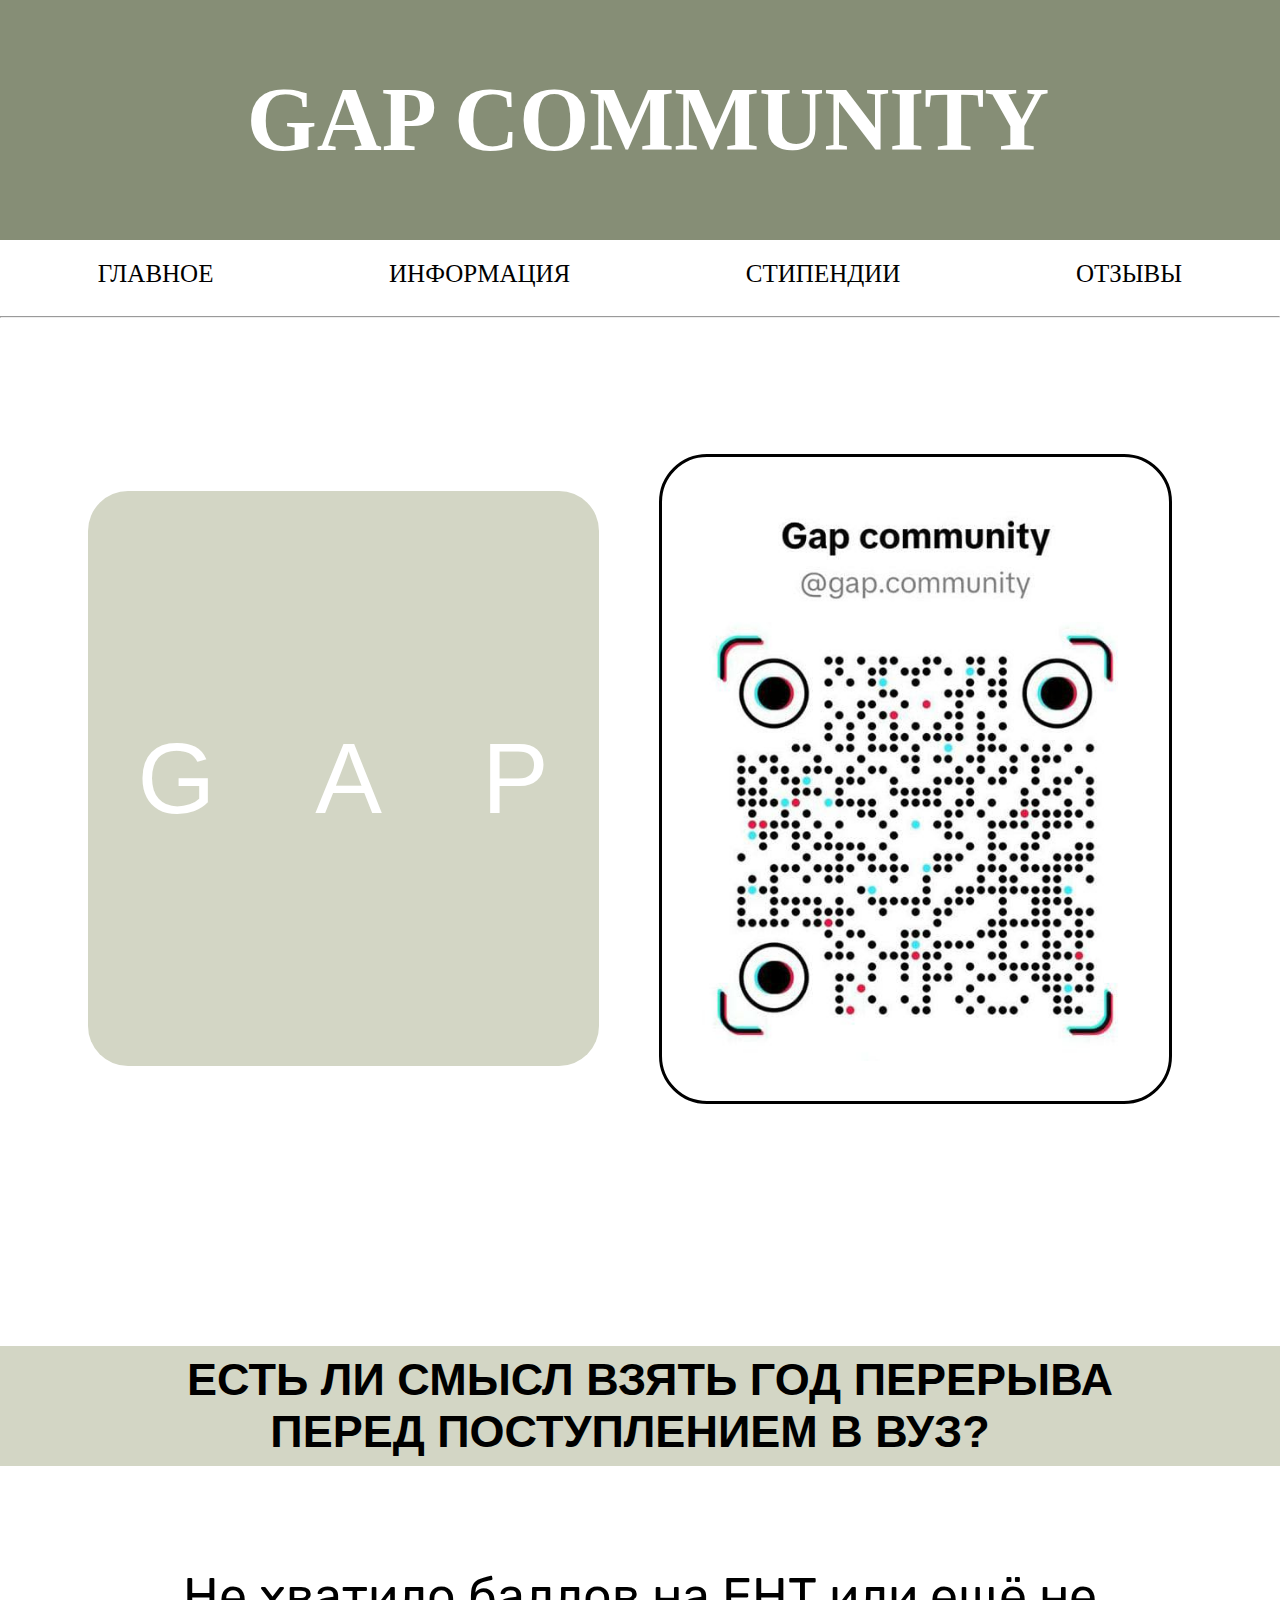
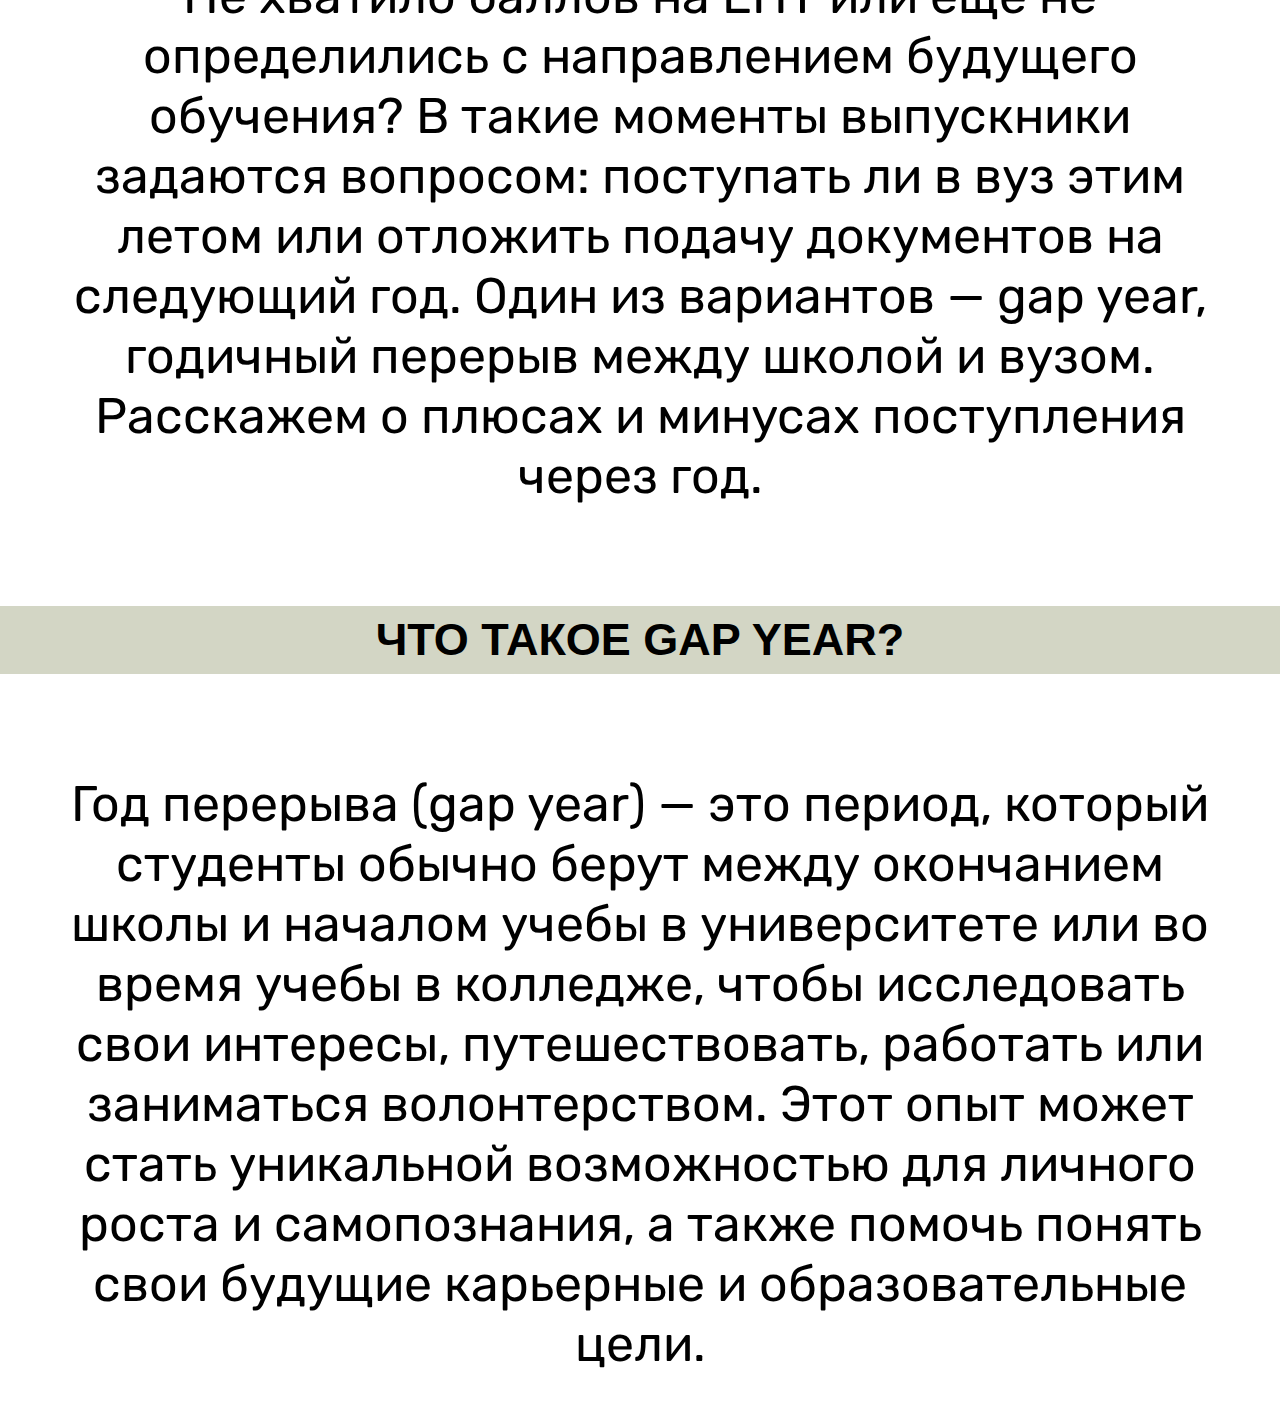
<file: index.html>
<!doctype html>
<html lang="en">
<head>
    <script src="script.js"></script>
    <meta charset="UTF-8">
    <meta name="viewport" content="width=device-width, initial-scale=1">
    <meta http-equiv="X-UA-Compatible" content="IE=edge">
    <link rel="stylesheet" href="/main.css">
    <link href="https://fonts.googleapis.com/css2?family=Noto+Sans:ital,wght@0,100..900;1,100..900&family=Roboto+Mono:ital,wght@0,100..700;1,100..700&family=Rubik:ital,wght@0,300..900;1,300..900&display=swap" rel="stylesheet">
    <link href="https://fonts.googleapis.com/css2?family=Abril+Fatface&family=Noto+Sans:ital,wght@0,100..900;1,100..900&family=Roboto+Mono:ital,wght@0,100..700;1,100..700&family=Rubik:ital,wght@0,300..900;1,300..900&display=swap" rel="stylesheet">
    <title>GAP website project</title>
</head>
<body>
<header>
   <nav><h1>GAP COMMUNITY</h1></nav>
</header>
<section>
    <div>
       <a  href="index.html">Главное</a>
       <a  href="info.html">Информация</a>
        <a  href="scholarship.html">Стипендии</a>
        <a  href="events.html">Отзывы</a>
    </div>
</section> <hr>
<footer>
<aside>
    <div  class="footer_triple">
        <i><span>G</span> <span>A</span> <span>P</span> </i>
    </div>
    <div class="img-ren">
<img src="GAP TIKTOK.jpg">
    </div>
    </aside>
 <br><br><br>
<h2><b>ЕСТЬ ЛИ СМЫСЛ ВЗЯТЬ ГОД ПЕРЕРЫВА <br>
         ПЕРЕД ПОСТУПЛЕНИЕМ В ВУЗ?</b></h2>
<div class="parag">
      <p> Не хватило баллов на ЕНТ или ещё не определились с направлением будущего обучения?
    В такие моменты выпускники задаются вопросом: поступать ли в вуз  этим летом или отложить подачу документов на следующий год.
    Один из вариантов — gap year, годичный перерыв между школой и вузом. Расскажем о плюсах и минусах поступления через год.
      </p></div>
     <h2><b>ЧТО ТАКОЕ GAP YEAR?</b></h2>
<div class="parag">
     <p>Год перерыва (gap year) — это период, который студенты обычно берут между окончанием школы и началом учебы в университете или во время учебы в колледже, чтобы исследовать свои интересы, путешествовать, работать или заниматься волонтерством.
         Этот опыт может стать уникальной возможностью для личного роста и самопознания, а также помочь понять свои будущие карьерные и образовательные цели.</p>
</div>
</footer>
</body>
</html>
</file>
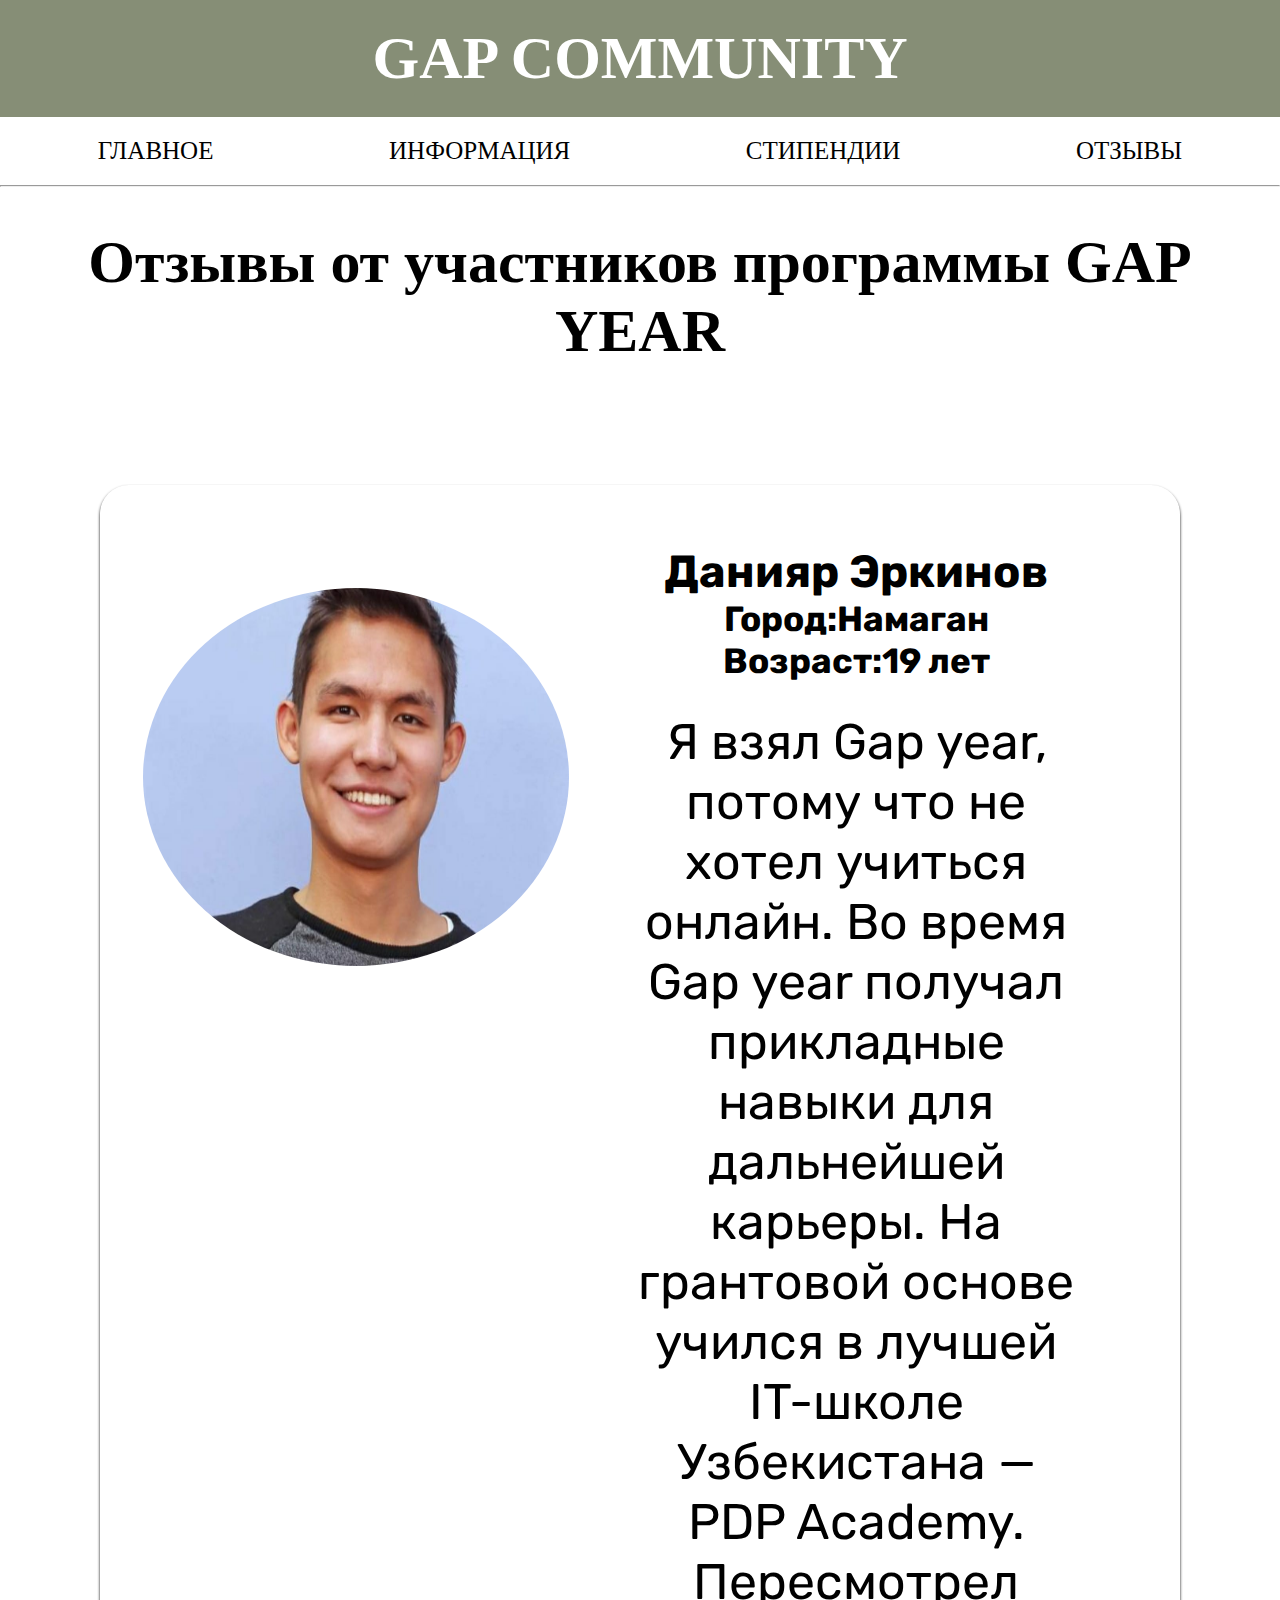
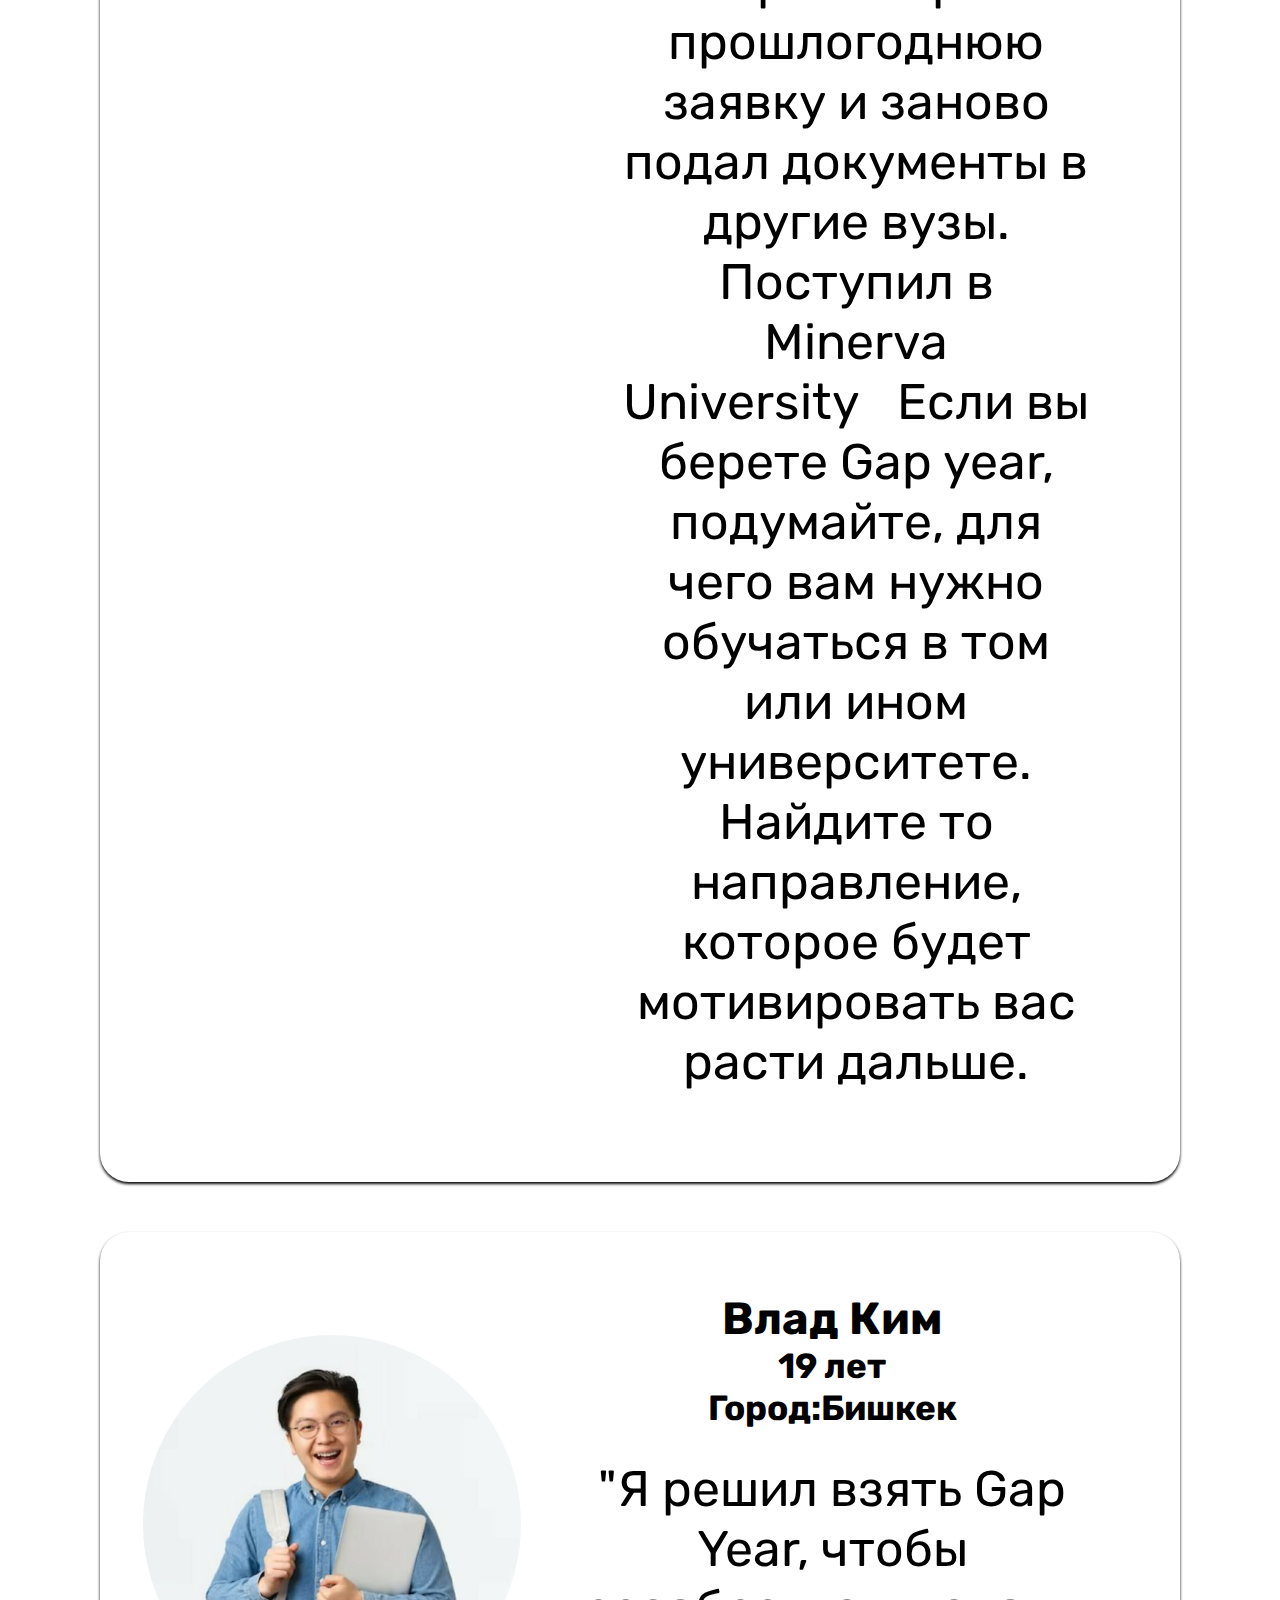
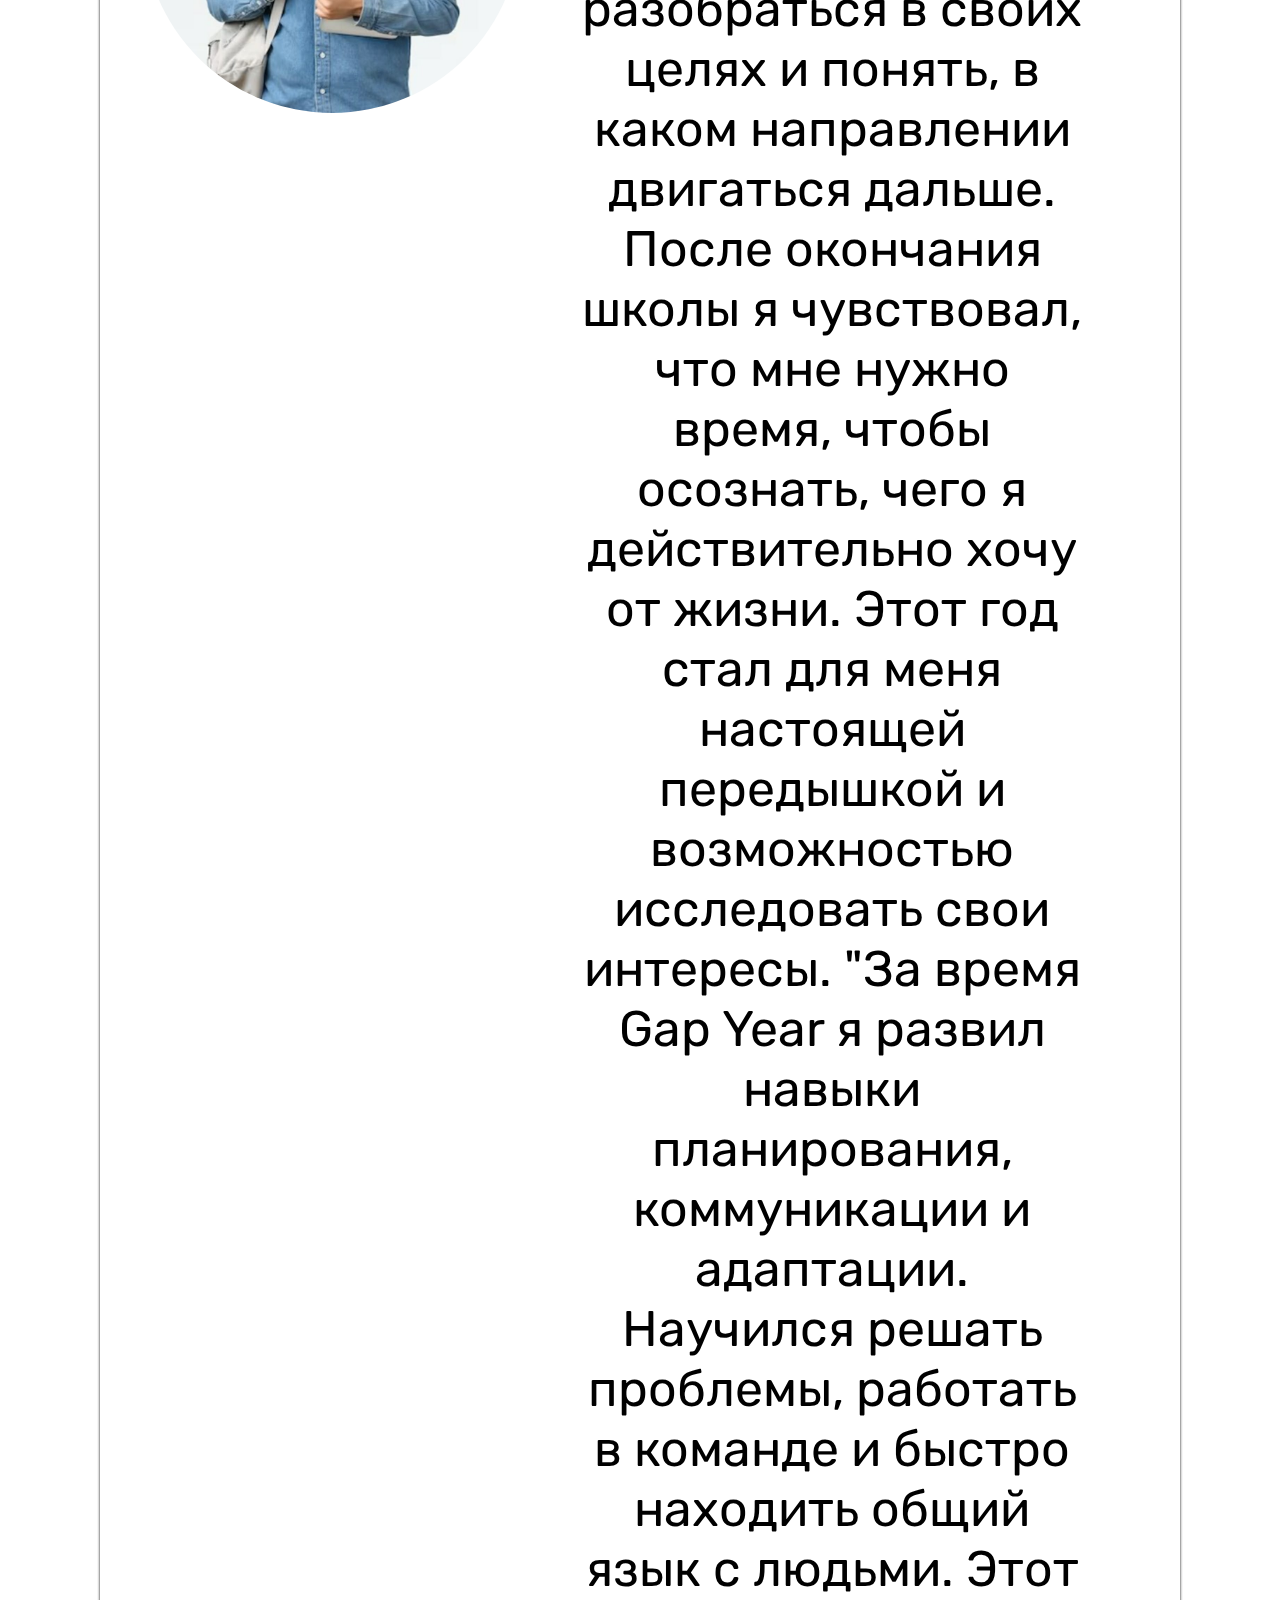
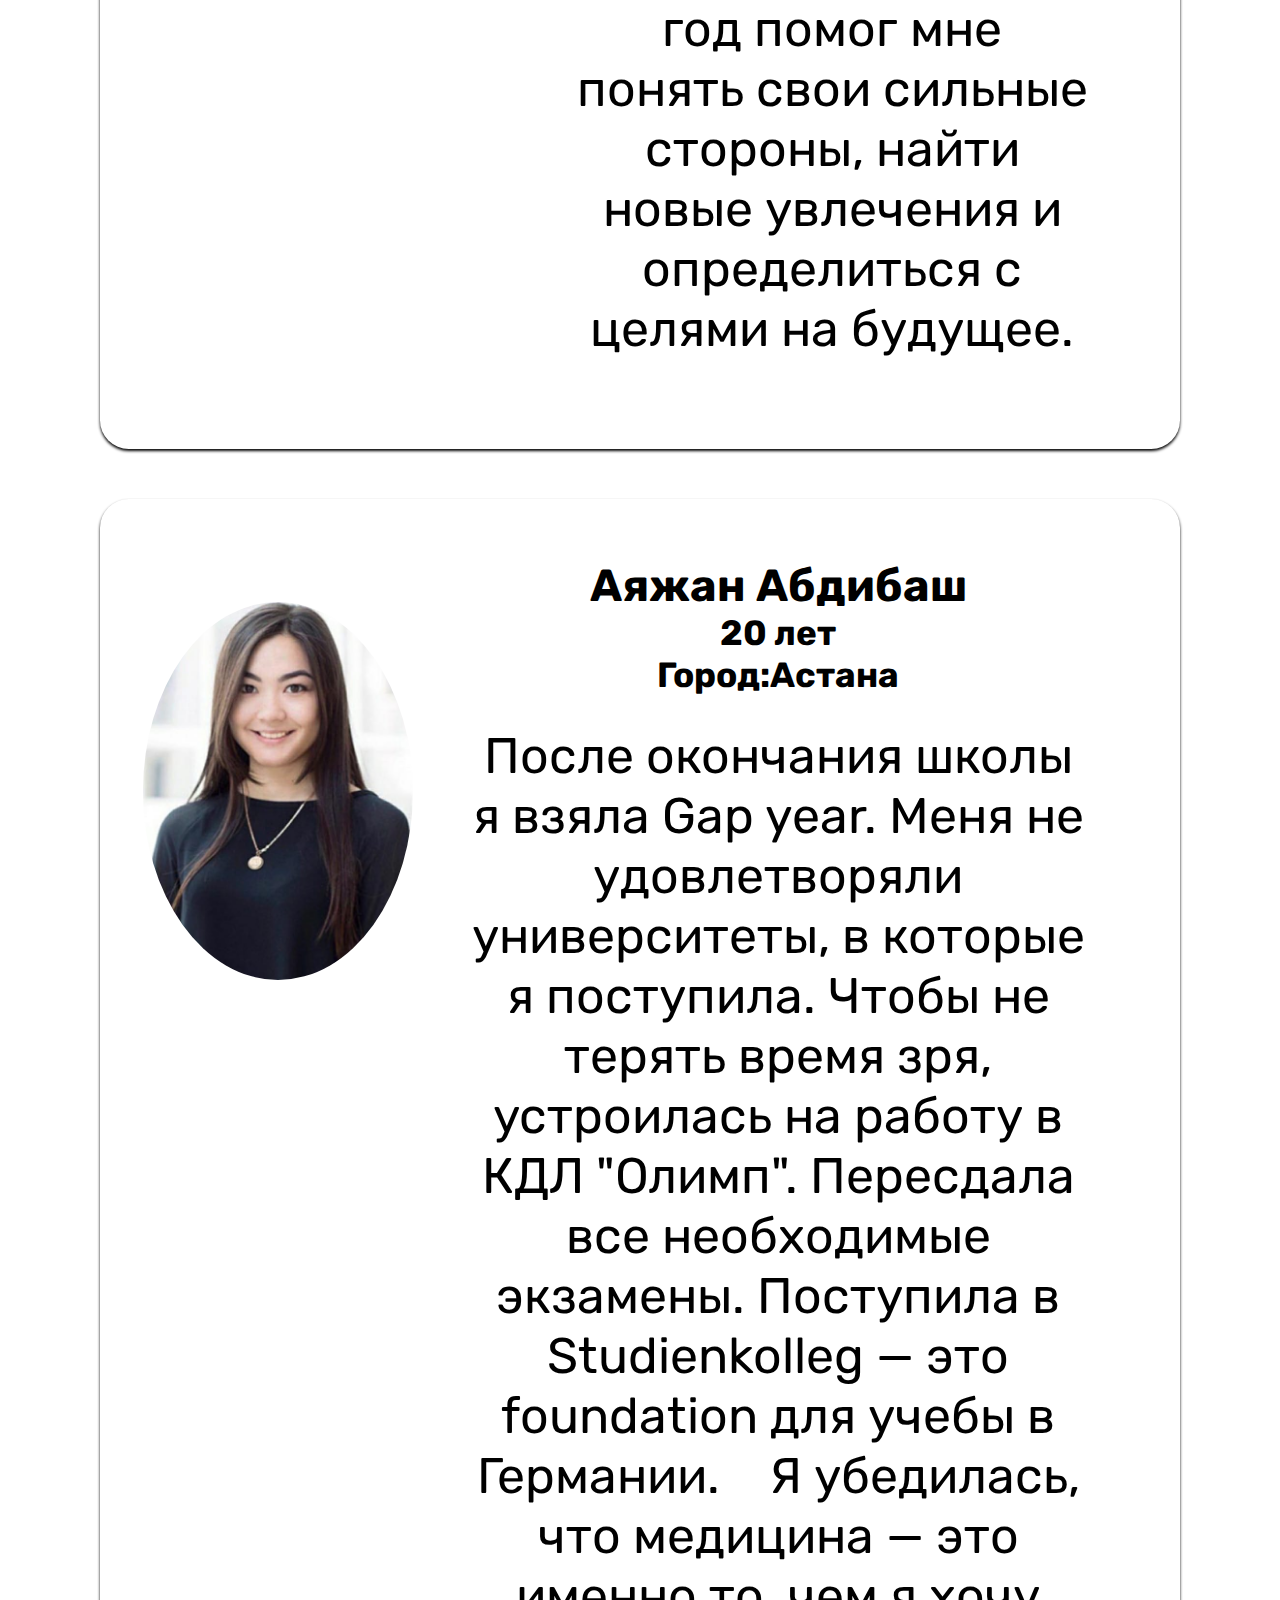
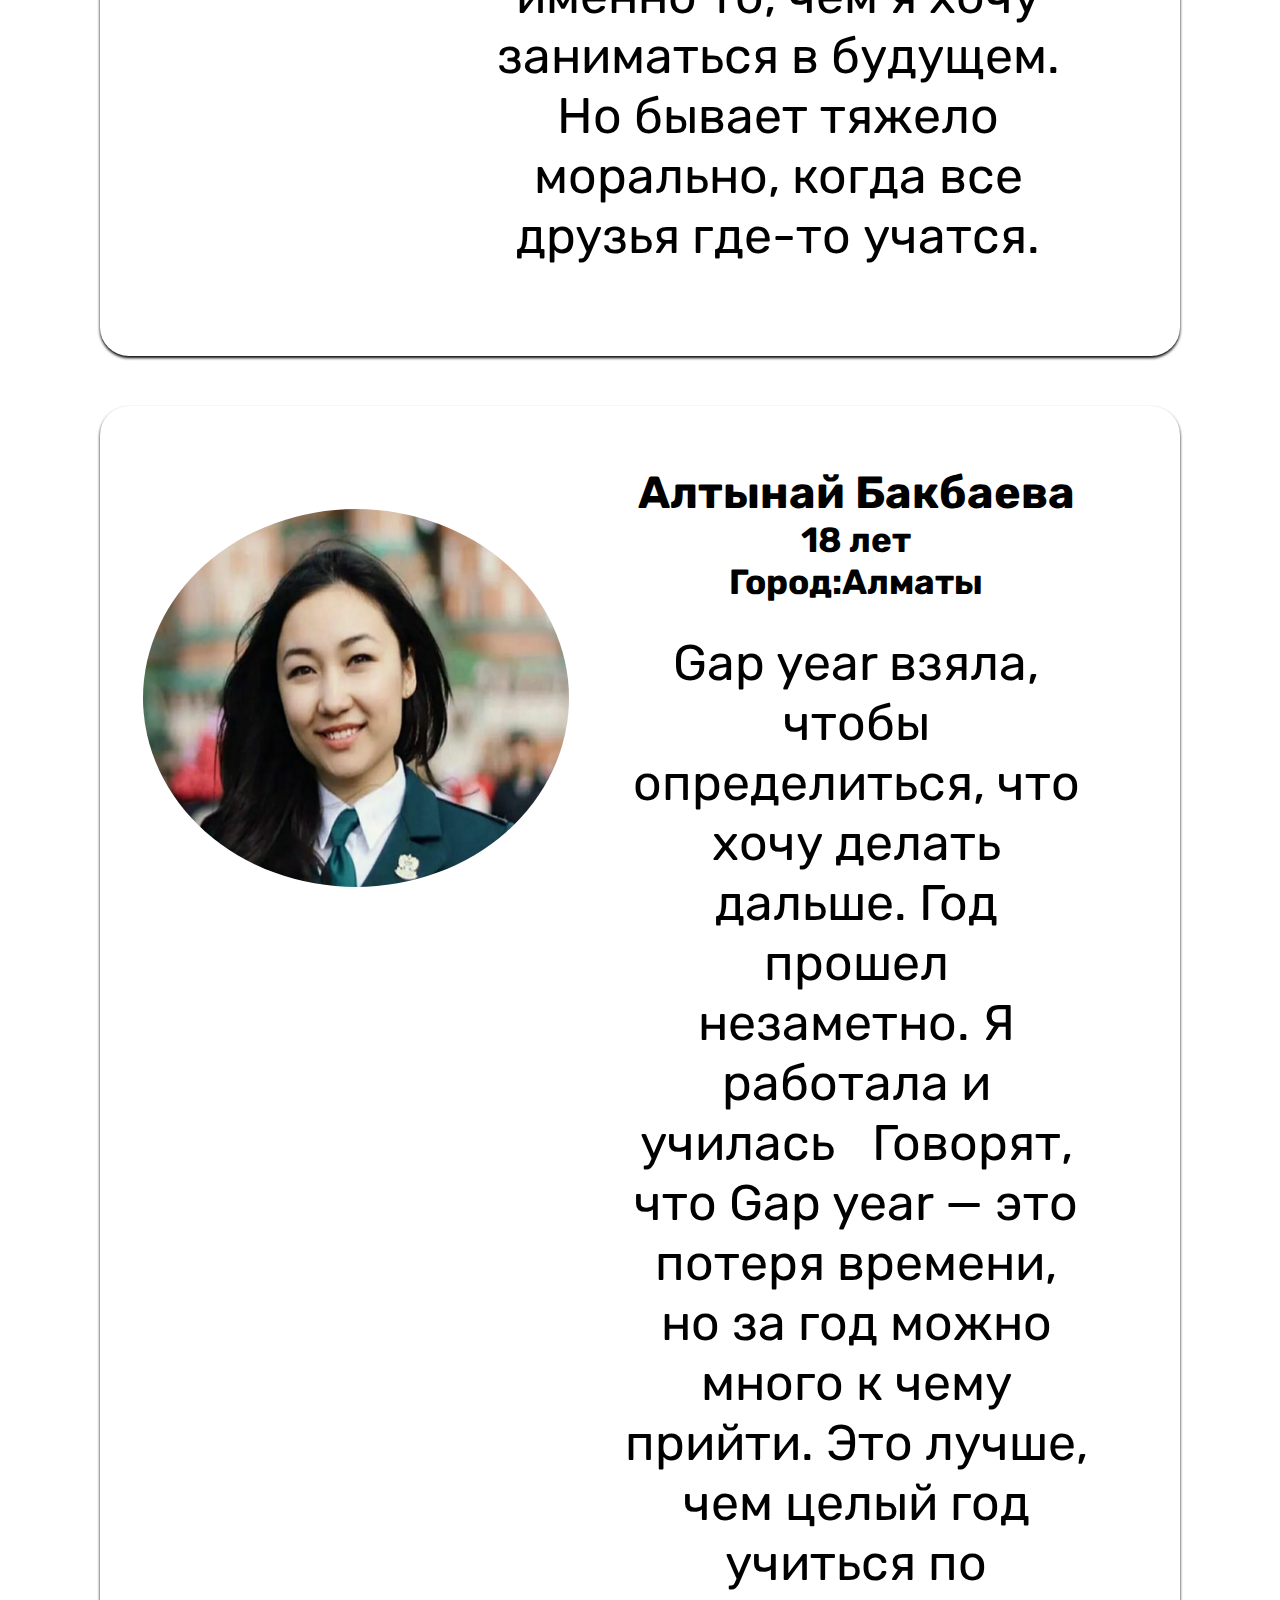
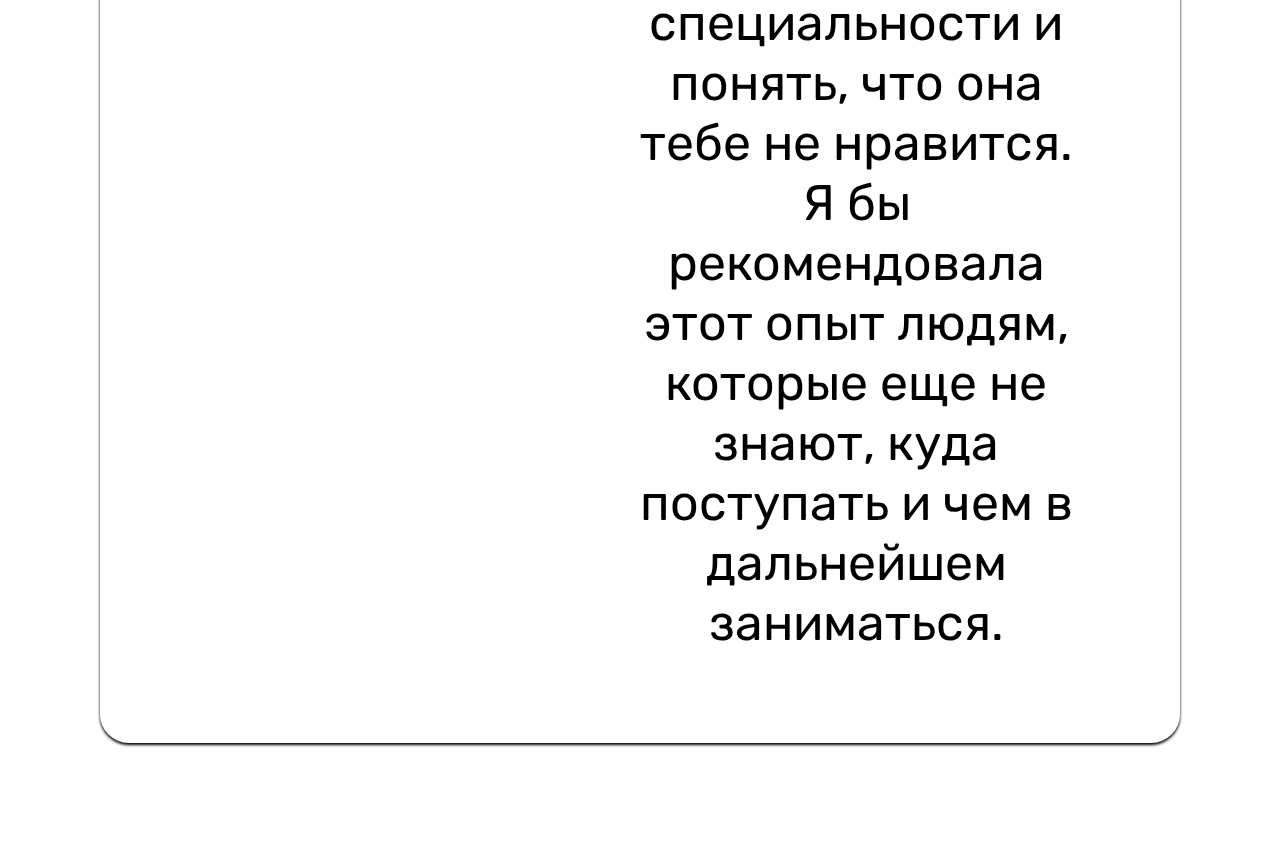
<file: events.html>
<html lang="en">
<head>
    <meta charset="UTF-8">
    <meta name="viewport" content="width=device-width, initial-scale=1">
    <meta http-equiv="X-UA-Compatible" content="IE=edge">
    <link rel="stylesheet" href="/main...css">
    <link href="https://fonts.googleapis.com/css2?family=Noto+Sans:ital,wght@0,100..900;1,100..900&family=Roboto+Mono:ital,wght@0,100..700;1,100..700&family=Rubik:ital,wght@0,300..900;1,300..900&display=swap" rel="stylesheet">
    <link href="https://fonts.googleapis.com/css2?family=Abril+Fatface&family=Noto+Sans:ital,wght@0,100..900;1,100..900&family=Roboto+Mono:ital,wght@0,100..700;1,100..700&family=Rubik:ital,wght@0,300..900;1,300..900&display=swap" rel="stylesheet">
    <title>Comments</title>
</head>
<body>
<header>
   <nav><h1>GAP COMMUNITY</h1></nav>
</header>
<section>
    <div>
       <a  href="index.html">Главное</a>
       <a  href="info.html">Информация</a>
        <a  href="scholarship.html">Стипендии</a>
        <a  href="events.html">Отзывы</a>
    </div>
</section> <hr><br><br>
<h1>Отзывы от участников программы GAP YEAR</h1>
<footer class="fot">
    <aside>
      <img src="photo.jpg">

        <div class="nigga">
            <h2>Данияр Эркинов</h2>

 <h3>Город:Намаган</h3>
               <h3>Возраст:19 лет</h3>




<p>Я взял Gap year, потому что не хотел учиться онлайн.
    Во время Gap year получал прикладные навыки для дальнейшей карьеры.
    На грантовой основе учился в лучшей IT-школе Узбекистана — PDP Academy.
    Пересмотрел прошлогоднюю заявку и заново подал документы в другие вузы.
    Поступил в Minerva University⠀Если вы берете Gap year, подумайте, для чего вам нужно обучаться в том или ином университете.
    Найдите то направление, которое будет мотивировать вас расти дальше.</p>
        </div>
    </aside>
    <aside>
      <img src="photoy.jpg">
 <div class="nigga">
    <h2>Влад Ким</h2>
    <h3>19 лет</h3>
    <h3>Город:Бишкек</h3>
    <p>"Я решил взять Gap Year, чтобы разобраться в своих целях и понять, в каком направлении двигаться дальше.
        После окончания школы я чувствовал, что мне нужно время, чтобы осознать, чего я действительно хочу от жизни.
        Этот год стал для меня настоящей передышкой и возможностью исследовать свои интересы.
        "За время Gap Year я развил навыки планирования, коммуникации и адаптации.
        Научился решать проблемы, работать в команде и быстро находить общий язык с людьми.
        Этот год помог мне понять свои сильные стороны, найти новые увлечения и определиться с целями на будущее.</p>
    </div></aside>
    <aside>
      <img src="photob.jpg">
         <div class="nigga">
    <h2>Аяжан Абдибаш </h2>
    <h3>20 лет</h3>
    <h3>Город:Астана</h3>
   <p>После окончания школы я взяла Gap year. Меня не удовлетворяли университеты, в которые я поступила.
       Чтобы не терять время зря, устроилась на работу в КДЛ "Олимп".
       Пересдала все необходимые экзамены. Поступила в Studienkolleg — это foundation для учебы в Германии.
       ⠀Я убедилась, что медицина — это именно то, чем я хочу заниматься в будущем. Но бывает тяжело морально, когда все друзья где-то учатся.</p>
         </div> </aside>
 <aside>
      <img src="photow.jpg">
      <div class="nigga">
    <h2>Алтынай Бакбаева</h2>
    <h3>18 лет</h3>
    <h3>Город:Алматы</h3>
   <p> Gap year взяла, чтобы определиться, что хочу делать дальше.
       Год прошел незаметно. Я работала и училась⠀Говорят, что Gap year — это потеря времени, но за год можно много к чему прийти.
       Это лучше, чем целый год учиться по специальности и понять, что она тебе не нравится.
       Я бы рекомендовала этот опыт людям, которые еще не знают, куда поступать и чем в дальнейшем заниматься.</p>
      </div> </aside>
</footer>
</body>
</html>
</file>
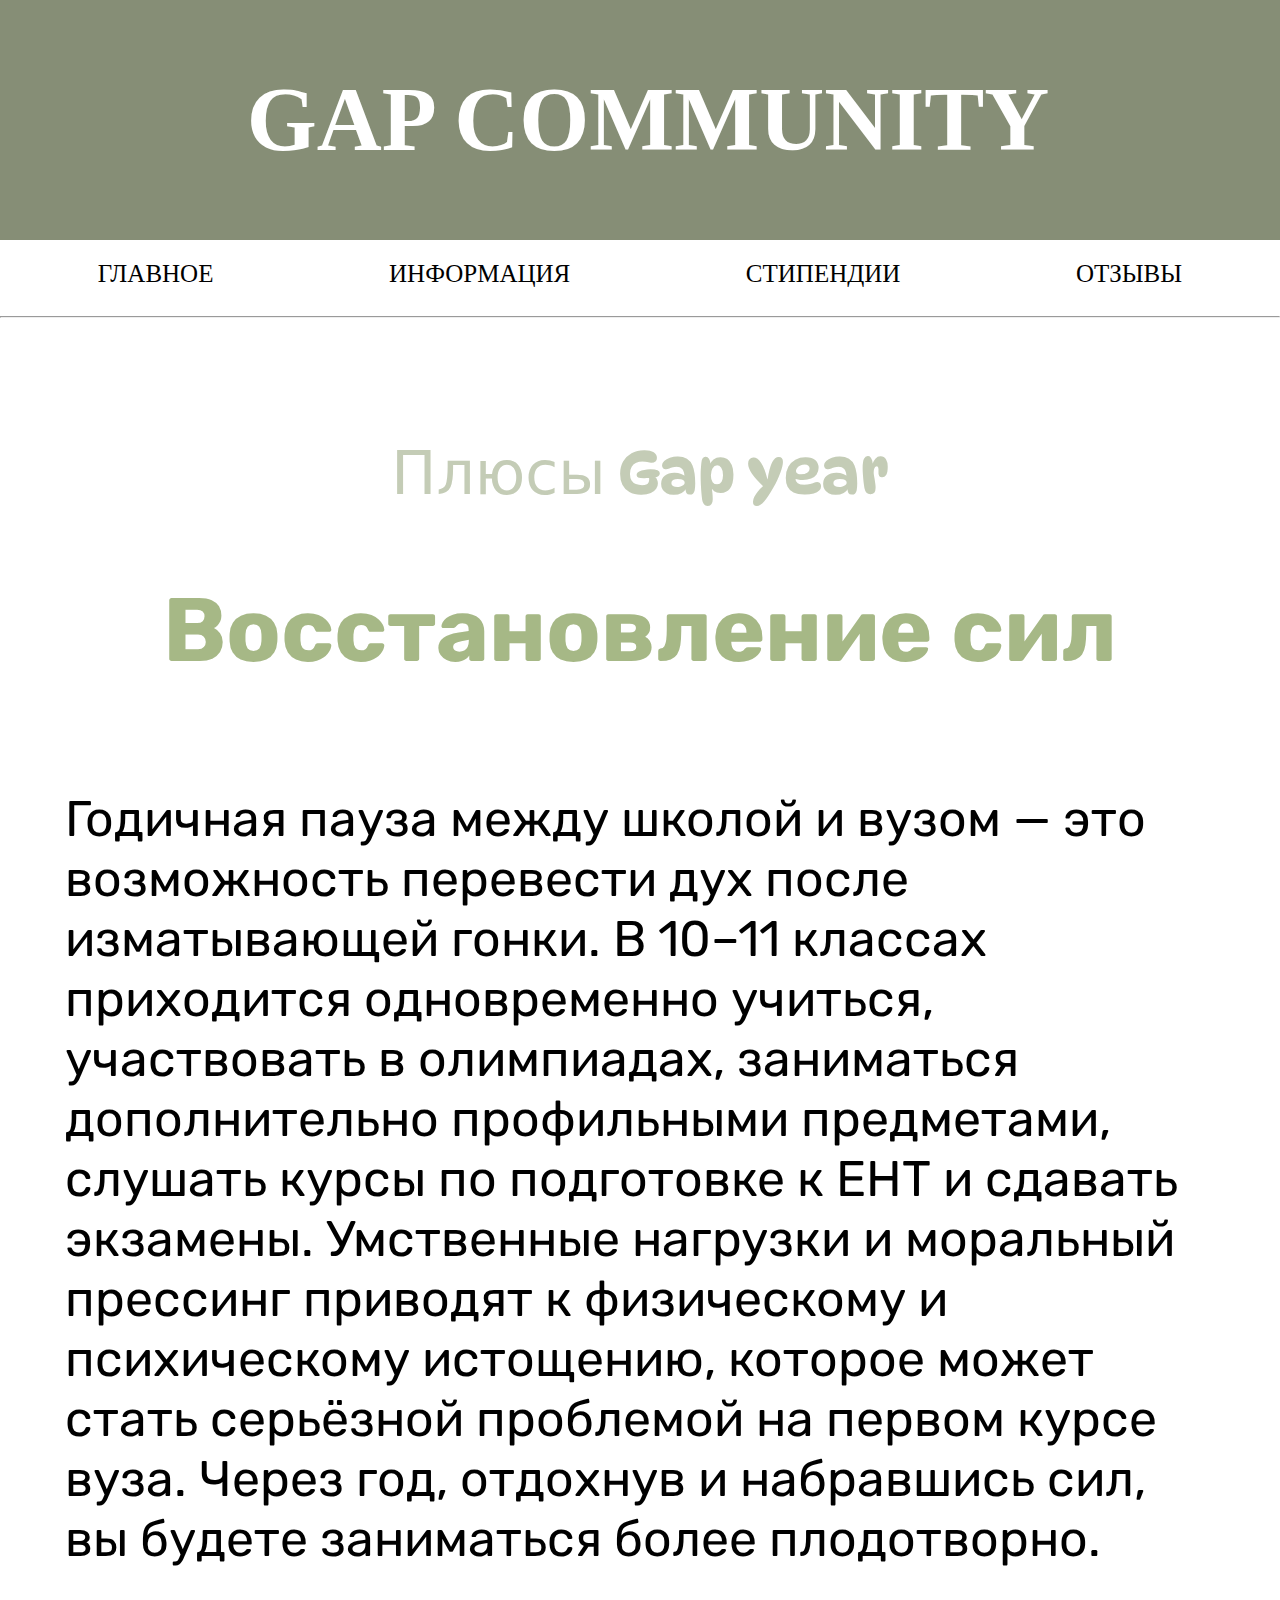
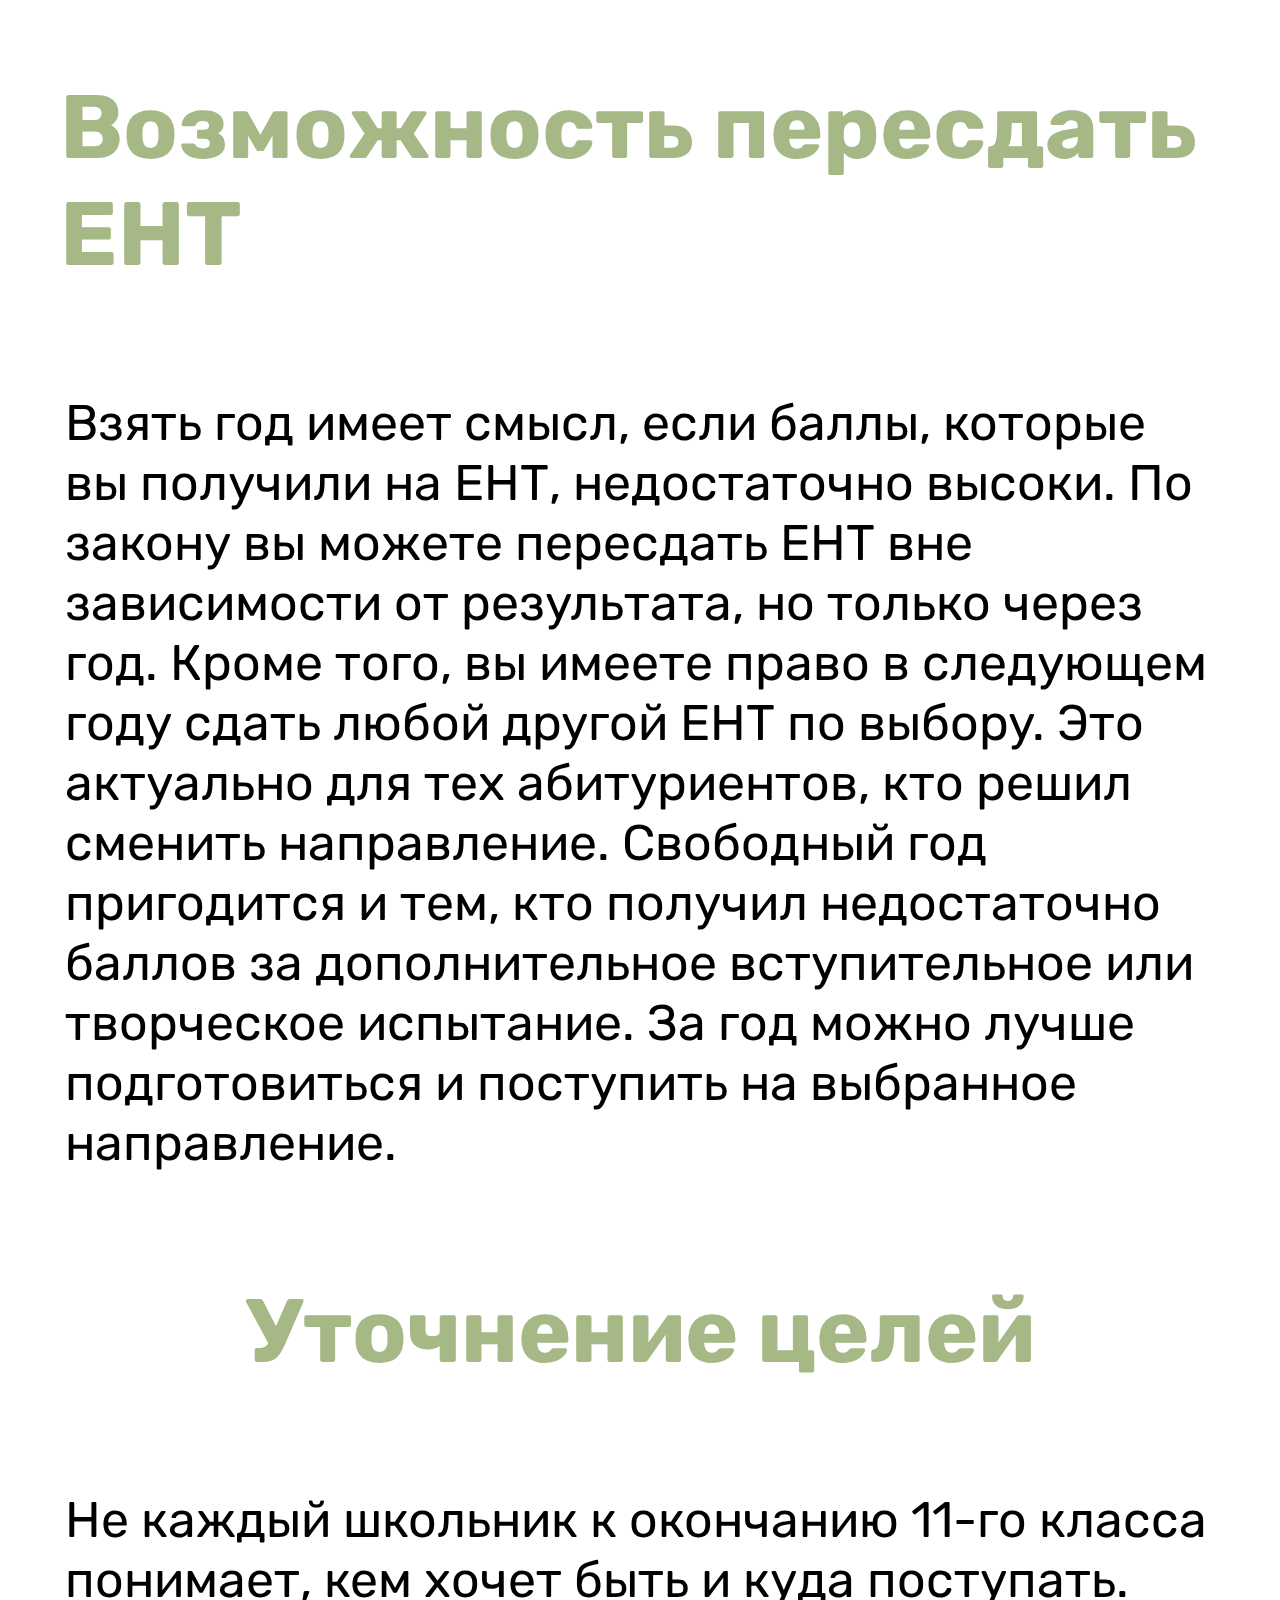
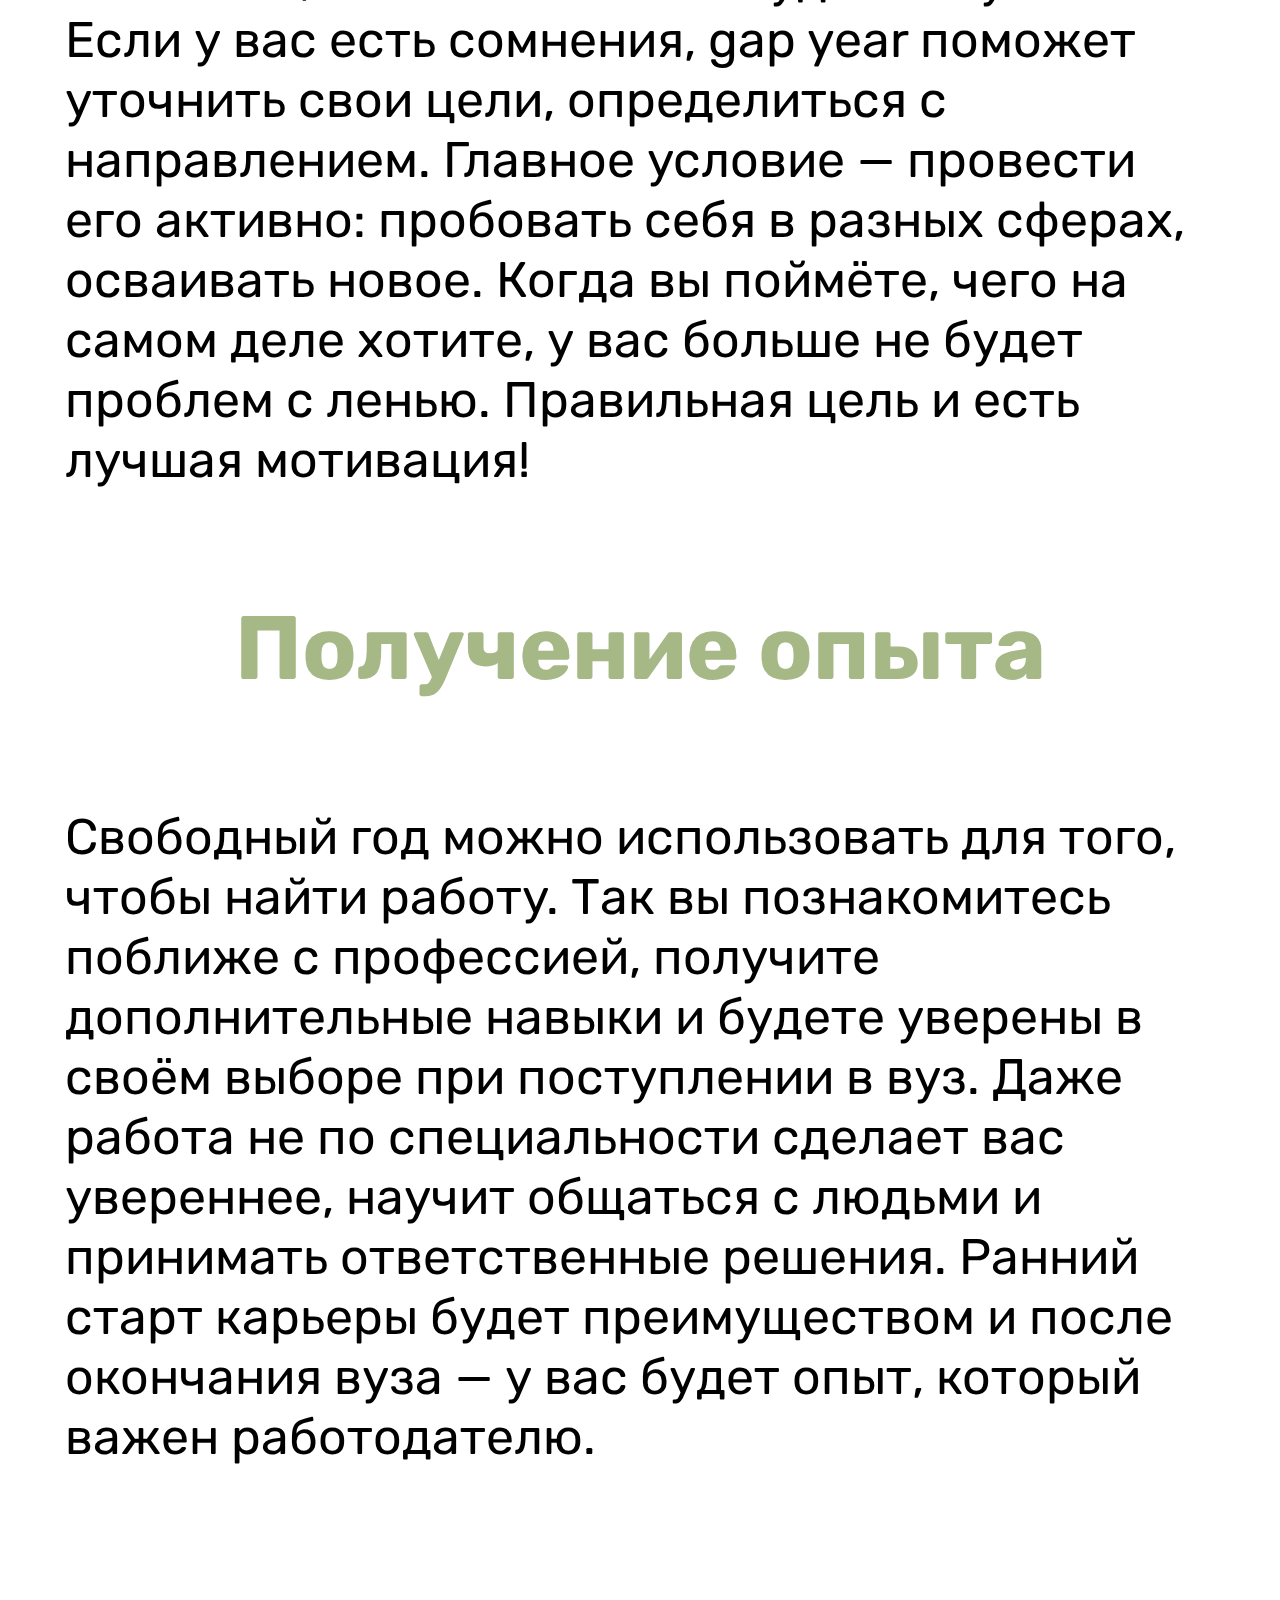
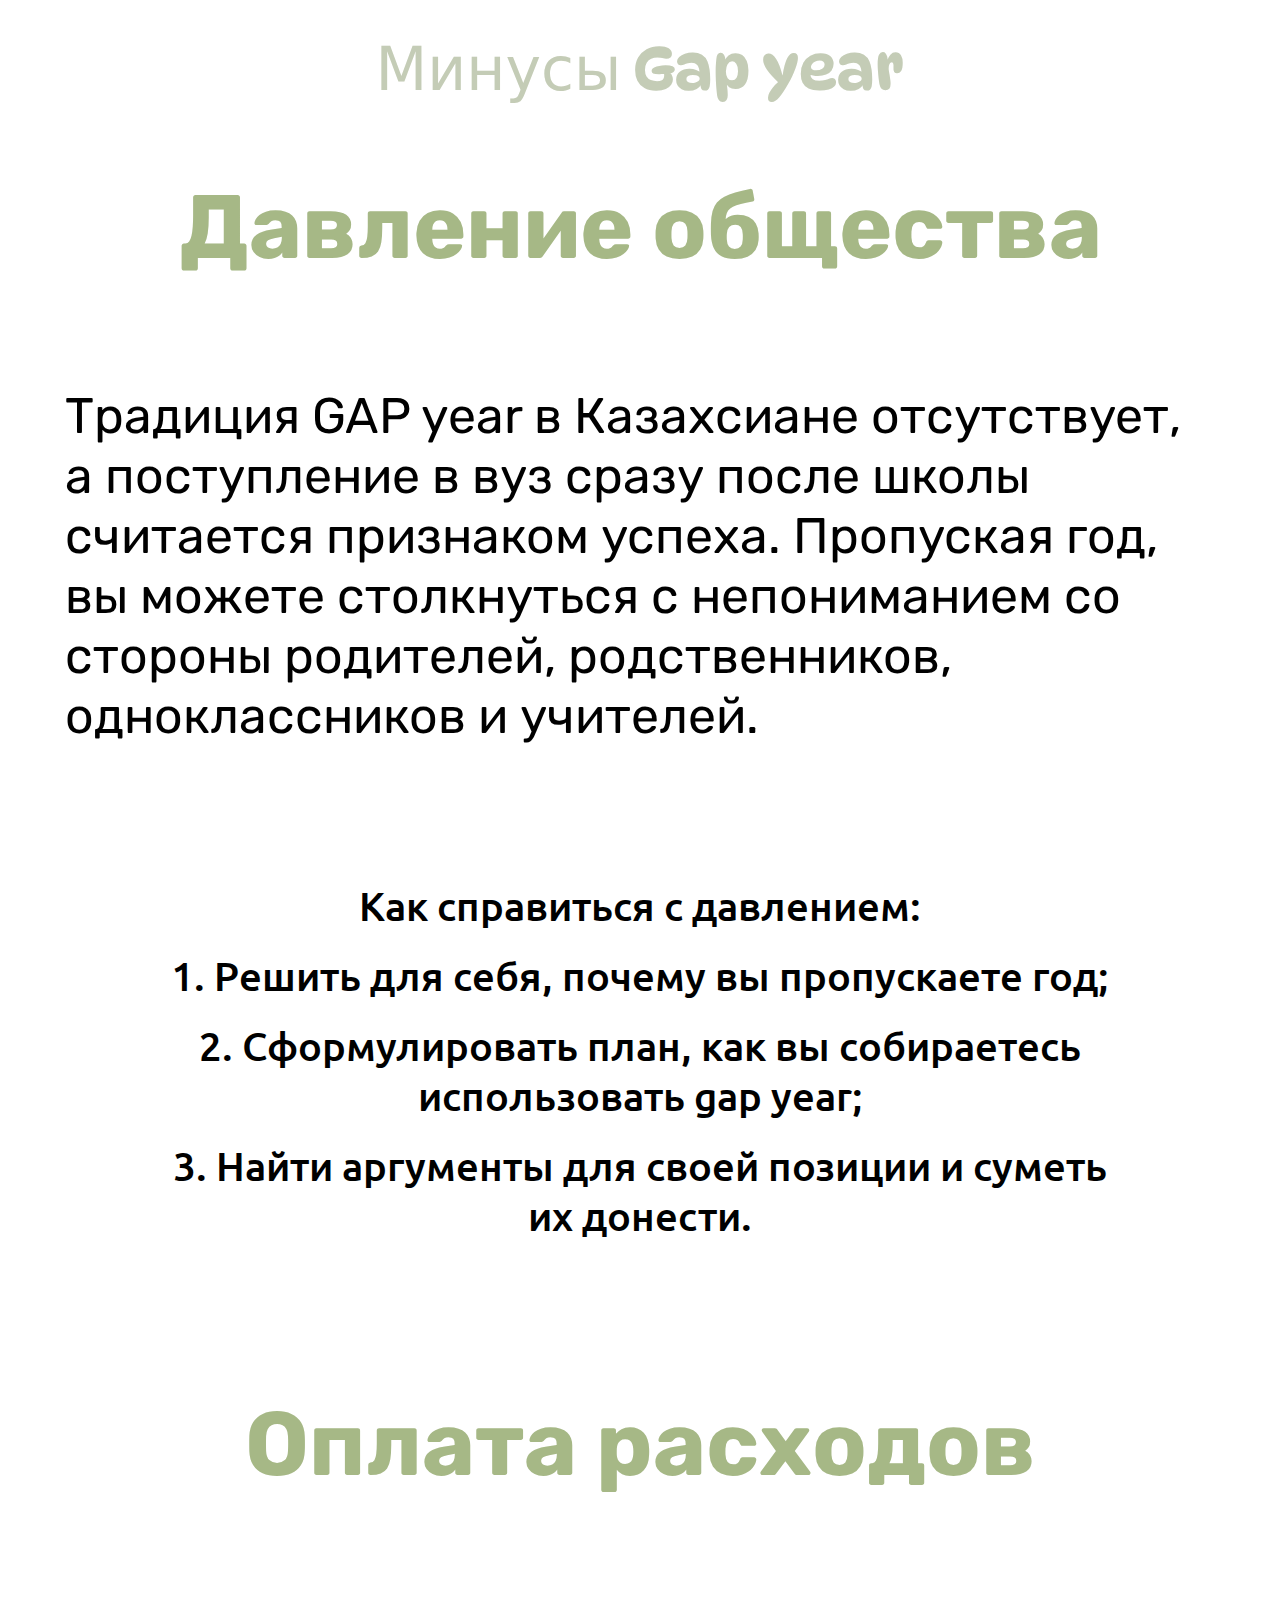
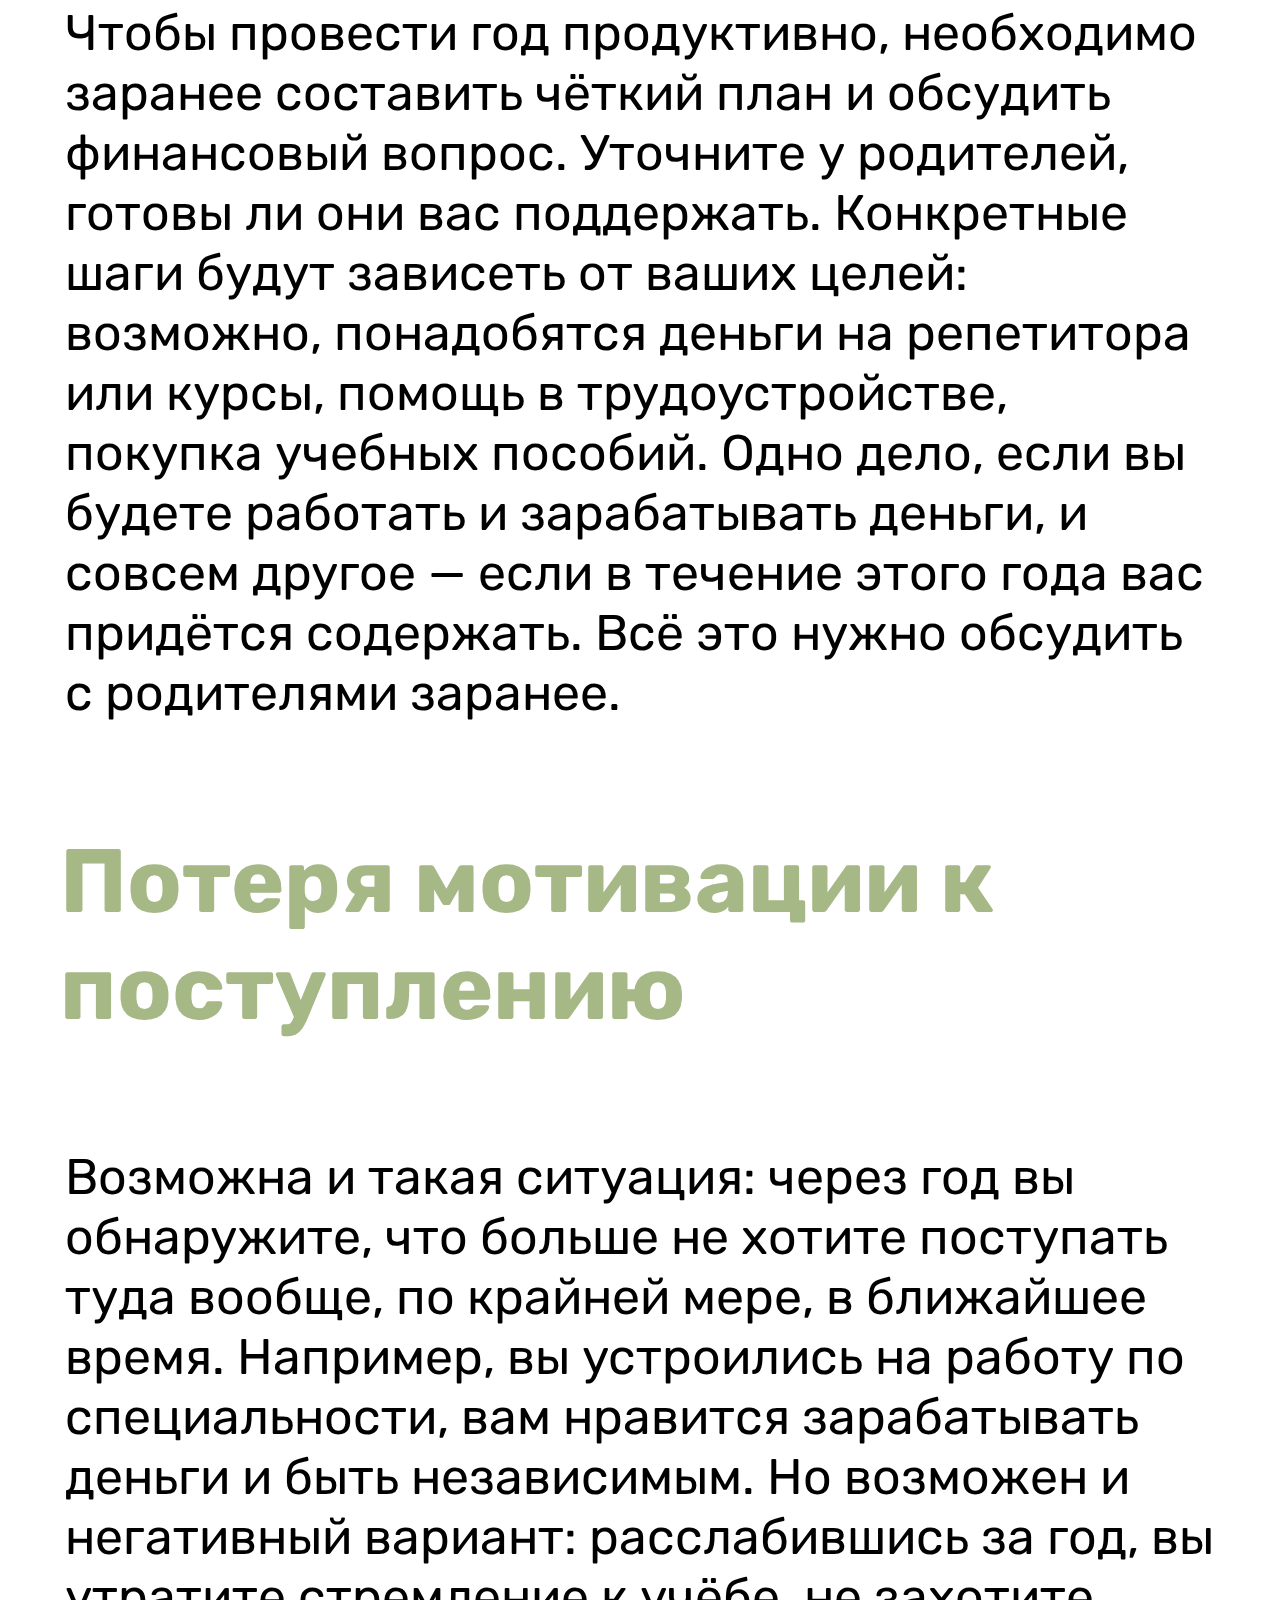
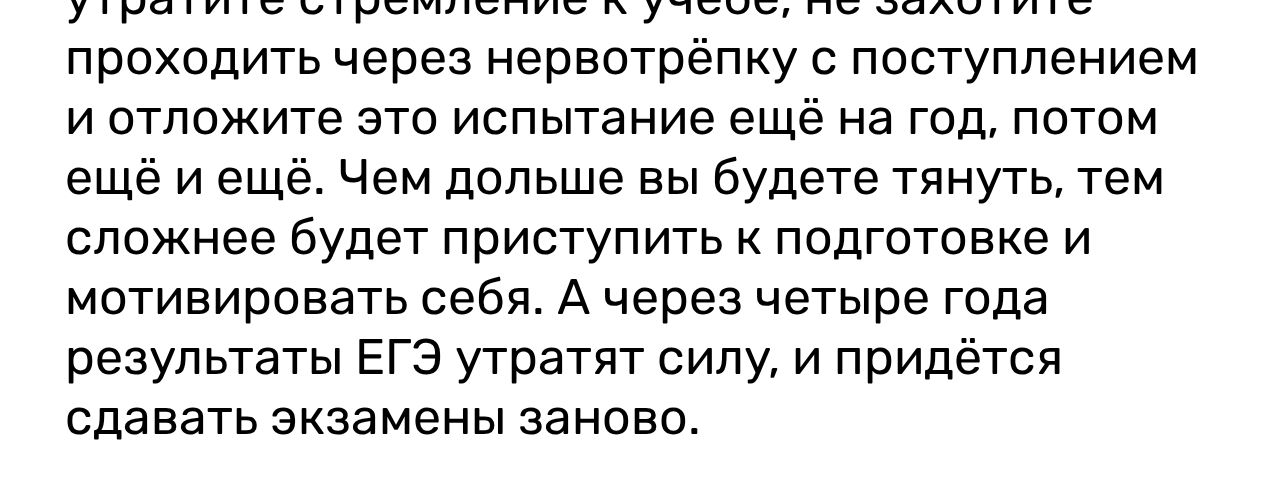
<file: info.html>
<html lang="en">
<head>
    <meta charset="UTF-8">
    <meta name="viewport" content="width=device-width, initial-scale=1">
    <meta http-equiv="X-UA-Compatible" content="IE=edge">
    <link rel="stylesheet" href="/main..css">
    <link href="https://fonts.googleapis.com/css2?family=Abril+Fatface&family=Delius+Swash+Caps&family=DynaPuff:wght@400..700&family=Faculty+Glyphic&family=Merriweather:ital,wght@0,300;0,400;0,700;0,900;1,300;1,400;1,700;1,900&family=Noto+Sans:ital,wght@0,100..900;1,100..900&family=Nunito:ital,wght@0,200..1000;1,200..1000&family=Pacifico&family=Roboto+Mono:ital,wght@0,100..700;1,100..700&family=Roboto:ital,wght@0,100;0,300;0,400;0,500;0,700;0,900;1,100;1,300;1,400;1,500;1,700;1,900&family=Rubik:ital,wght@0,300..900;1,300..900&family=Ubuntu:ital,wght@0,300;0,400;0,500;0,700;1,300;1,400;1,500;1,700&display=swap" rel="stylesheet">
    <link href="https://fonts.googleapis.com/css2?family=Ubuntu:ital,wght@0,300;0,400;0,500;0,700;1,300;1,400;1,500;1,700&display=swap" rel="stylesheet">
    <title>Information</title>
</head>
<body>
<header>
   <nav><h1>GAP COMMUNITY</h1></nav>
</header>
<section>
    <div>
       <a  href="index.html">Главное</a>
       <a  href="info.html">Информация</a>
        <a  href="scholarship.html">Стипендии</a>
        <a  href="events.html">Отзывы</a>
    </div>
</section><hr>
<br><br><br><br><br>
<h2><i>Плюсы Gap year</i></h2>
<footer>
    <b>Восстановление сил</b>
<div class="parag">
<p>
    Годичная пауза между школой и вузом — это
    возможность
    перевести дух после изматывающей гонки.
    В 10–11 классах приходится одновременно учиться, участвовать в олимпиадах, заниматься дополнительно профильными предметами, слушать курсы по подготовке к ЕНТ и сдавать экзамены.
    Умственные нагрузки и моральный прессинг приводят к физическому и психическому истощению, которое может стать серьёзной проблемой на первом курсе вуза.
    Через год, отдохнув и набравшись сил, вы будете заниматься более плодотворно.
</p>
    </div>
    <b>Возможность пересдать ЕНТ</b>
    <div class="parag">
  <p> Взять год имеет смысл, если баллы, которые вы получили на ЕНТ, недостаточно высоки.
      По закону вы можете пересдать ЕНТ вне зависимости от результата, но только через год.
        Кроме того, вы имеете право в следующем году сдать любой другой ЕНТ по выбору.
        Это актуально для тех абитуриентов, кто решил сменить направление.
        Свободный год пригодится и тем, кто получил недостаточно баллов за дополнительное вступительное или творческое испытание.
        За год можно лучше подготовиться и поступить на выбранное направление.</p>
</div>
    <b>Уточнение целей</b>
    <div class="parag">
  <p> Не каждый школьник к окончанию 11-го класса понимает, кем хочет быть и куда поступать.
        Если у вас есть сомнения, gap year поможет уточнить свои цели, определиться с направлением.
        Главное условие — провести его активно: пробовать себя в разных сферах, осваивать новое.
        Когда вы поймёте, чего на самом деле хотите, у вас больше не будет проблем с ленью.
        Правильная цель и есть лучшая мотивация!
</p>
        </div>
    <b>Получение опыта</b>
    <div class="parag">
  <p> Свободный год можно использовать для того, чтобы найти работу.
      Так вы познакомитесь поближе с профессией, получите дополнительные навыки и будете уверены в своём выборе при поступлении в вуз.
      Даже работа не по специальности сделает вас увереннее, научит общаться с людьми и принимать ответственные решения.
      Ранний старт карьеры будет преимуществом и после окончания вуза — у вас будет опыт, который важен работодателю.
</p>
        </div>

<br>
    <br>
    <br>
    <br>
    <br>
<h2><i>Минусы Gap year</i></h2>
       <b>Давление общества</b>
    <div class="parag">
  <p>Традиция GAP year в Казахсиане отсутствует, а поступление в вуз сразу после школы считается признаком успеха.
    Пропуская год, вы можете столкнуться с непониманием со стороны родителей, родственников, одноклассников и учителей.</p>
    </div>
<ol>
    Как справиться с давлением:
    <li>Решить для себя, почему вы пропускаете год;</li>
    <li>Сформулировать план, как вы собираетесь использовать gap year;</li>
    <li>Найти аргументы для своей позиции и суметь их донести.</li>
</ol>
<b>Оплата расходов</b>
<div class="parag">
  <p> Чтобы провести год продуктивно, необходимо заранее составить чёткий план и обсудить финансовый вопрос.
      Уточните у родителей, готовы ли они вас поддержать.
      Конкретные шаги будут зависеть от ваших целей: возможно, понадобятся деньги на репетитора или курсы, помощь в трудоустройстве, покупка учебных пособий.
      Одно дело, если вы будете работать и зарабатывать деньги, и совсем другое — если в течение этого года вас придётся содержать.
      Всё это нужно обсудить с родителями заранее.</p>
</div>
<b>Потеря мотивации к поступлению</b>
    <div class="parag">
  <p> Возможна и такая ситуация: через год вы обнаружите, что больше не хотите поступать туда вообще, по крайней мере, в ближайшее время.
      Например, вы устроились на работу по специальности, вам нравится зарабатывать деньги и быть независимым.
   Но возможен и негативный вариант: расслабившись за год, вы утратите стремление к учёбе, не захотите проходить через нервотрёпку с поступлением и отложите это испытание ещё на год, потом ещё и ещё.
      Чем дольше вы будете тянуть, тем сложнее будет приступить к подготовке и мотивировать себя.
      А через четыре года результаты ЕГЭ утратят силу, и придётся сдавать экзамены заново.</p>

</div>
</footer>
</body>
</html>
</file>
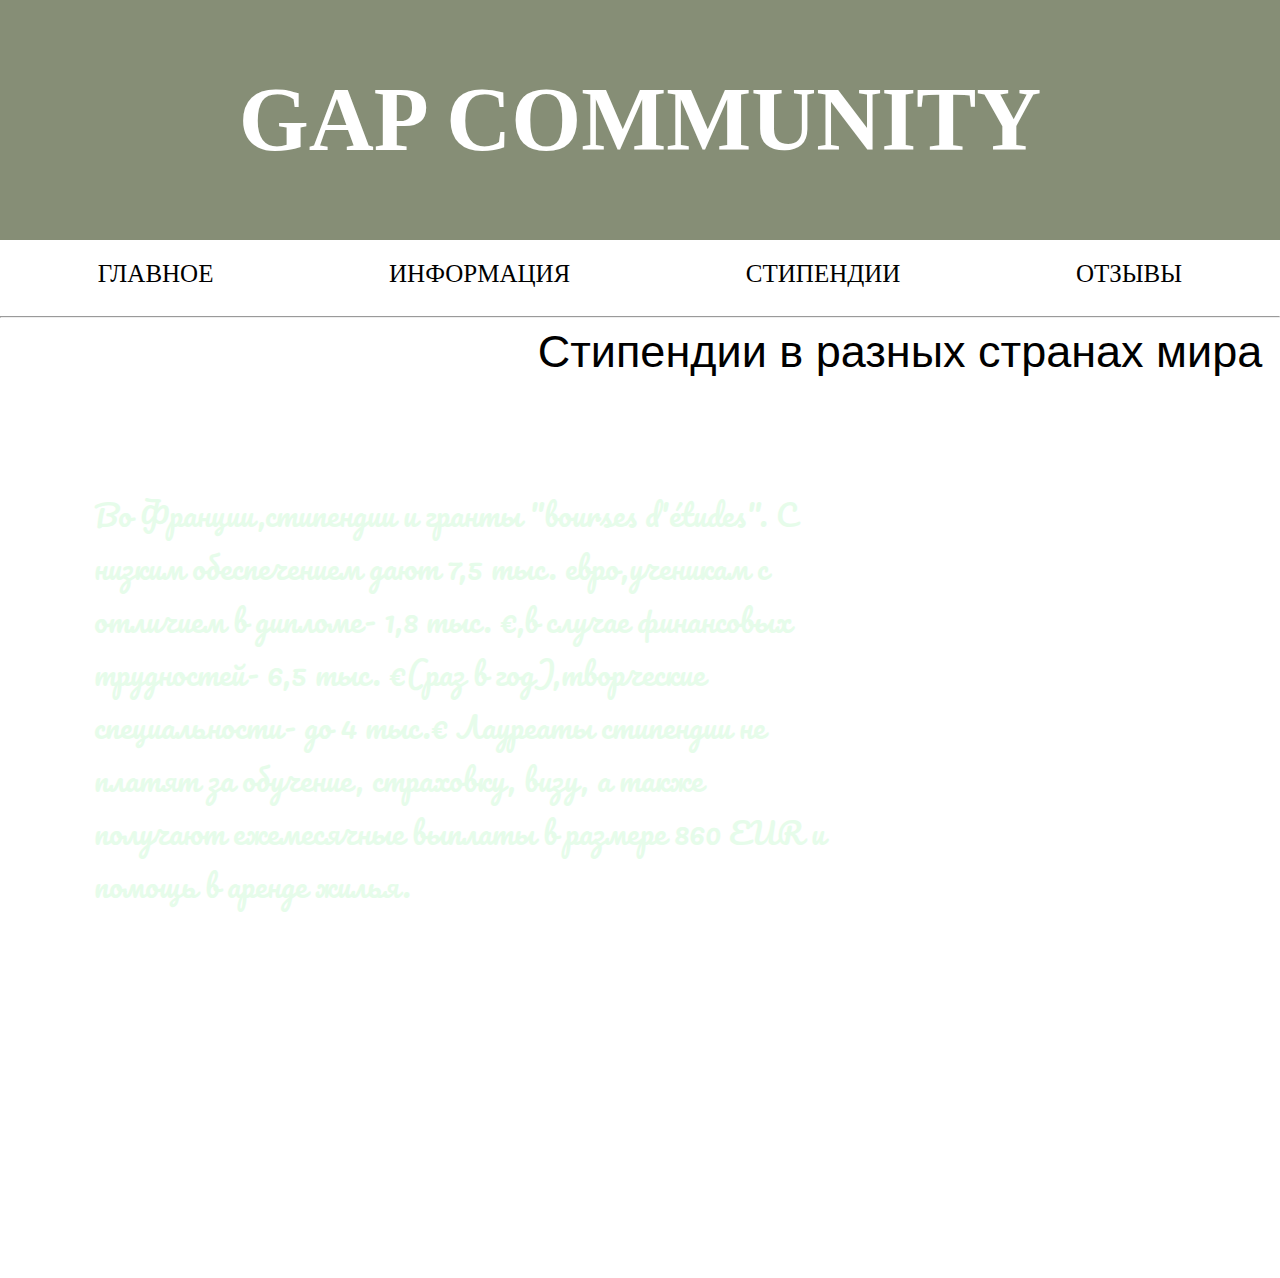
<file: scholarship.html>
<html lang="en">
<head>
 
 
    <meta charset="UTF-8">
    <meta name="viewport" content="width=device-width, initial-scale=1">
    <meta http-equiv="X-UA-Compatible" content="IE=edge">
    <link rel="stylesheet" href="/style.css">
    <link href="https://fonts.googleapis.com/css2?family=Pacifico&" rel="stylesheet">
    <link href="https://fonts.googleapis.com/css2?family=Abril+Fatface&family=Noto+Sans:ital,wght@0,100..900;1,100..900&family=Roboto+Mono:ital,wght@0,100..700;1,100..700&family=Rubik:ital,wght@0,300..900;1,300..900&display=swap" rel="stylesheet">
    <title>Scholarship</title>
</head>
<body>
   
<header>
   <aside><h1>GAP COMMUNITY</h1></aside>
</header>
<section>
    <main>
       <a  href="index.html">Главное</a>
       <a  href="info.html">Информация</a>
        <a  href="scholarship.html">Стипендии</a>
        <a  href="events.html">Отзывы</a>
    </main>
</section> <hr>
<i>Стипендии в разных странах мира</i>
<footer>
<div class="container">
    <div onclick={addClick} class="panel active" style="background-image:url('https://avatars.dzeninfra.ru/get-zen_doc/271828/pub_651f6e90dfdf6b632f72c52e_651f6eadb9f93b4cd662e25e/scale_1200')">
        <p> Во Франции,стипендии и гранты "bourses d'études".
            С низким обеспечением дают 7,5 тыс. евро,ученикам с отличием в дипломе- 1,8 тыс. €,в случае финансовых трудностей- 6,5 тыс. €(раз в год),творческие специальности- до 4 тыс.€
            Лауреаты стипендии не платят за обучение, страховку, визу, а также получают ежемесячные выплаты в размере 860 EUR и помощь в аренде жилья. 
        <p>
        </div>
    <div class="panel" style="background-image:url('https://www.holidify.com/images/bgImages/NEW-YORK-CITY.jpg')">
        <p>США. Президентская стипендия- 120 тыс. $
            Принуждает более 160 выпускникам в год. Её получают самые академический продвинутые студенты.Самые известные государственные гранты — The Fulbright Program для магистратуры и Year Program для бакалавриата. Они полностью оплачивают обучение, проживание и питание. </p>
        </div>
    <div class="panel" style="background-image:url('https://bloximages.chicago2.vip.townnews.com/thestar.com/content/tncms/assets/v3/editorial/7/98/798a3f25-a0c9-5e96-a8df-5cc6721348c8/67000d9e8f72b.image.jpg?resize=1200%2C800')">
    <p>Италия. Для малообеспеченных семей дают 7 тыс. € в год.Такую дают раз в год,также карту на двухразовое питание,покрытие расходов в общежитие и бесплатное обучение. Претенденты те,где годовой доход не больше 22 тыс. €</p>
        </div>
    <div class="panel" style="background-image:url('https://i0.wp.com/theboutiqueadventurer.com/wp-content/uploads/2021/06/Erfurt-Germany.jpg?resize=1200%2C800&ssl=1')">
    <p>Германская служба академических обменов (DAAD) предлагает сразу несколько крупных стипендий для иностранных студентов немецких вузов. Самая популярная из них — для магистрантов.Она покрывает:
            медицинскую страховку;
            транспортные расходы;
            ежемесячные выплаты в размере 980 USD.</p>
    </div>
    <div class="panel" style="background-image:url('https://dynastytravel.com.sg/wp-content/uploads/2023/07/MicrosoftTeams-image-3-scaled.jpg')">
    <p> Global Korea Scholarship покрывает расходы на обучение в Корее, перелет, проживание, медицинскую страховку и учебные материалы. А для тех, кто хорошо знает корейский, — еще 72 USD в месяц сверху. Помимо обучения, в грант входит:

        единовременная выплата в размере 161 доллар по прилету;
        стипендия от 670 до 755 долларов в зависимости от программы;
        медицинская страховка;
        выплаты на печать диссертации и ее оформление.
    Доступна для всех ступеней образования.
            Главные критерии: возраст и высокий GPA.<p>
    </div>
</div>
<script src="scholarScript.js">
  
</script>
</footer>
</body>
</html>
</file>
<file: main.css>
body{
background::white;
padding:0;
margin:0;
box-sizing:border-box;
display:block;
}

header{
background:#868E76;
padding:0.5rem;
width:100%;
}
nav{
color:white;
text-align:center;
font-size:45px;
}
section{
font-size:25px;
padding:10px;
}
a{
color:black;
text-decoration:none;
padding:10px;
margin:auto;
text-transform: uppercase;
transition:color .2s linear;
}
a:after{
content:"";
display:black;
width:120%
height:3px;
display:none;
background-color: red;
position:absolute;
top:100%;
left:0;
z-index:1;
}
a:hover{
color:#868E76;
}
a:hover:after{
display:block;
}
div{
background:white;
display:flex;
flex-direction:row;
}
p{
font-size:23px;
font-family: "Rubik", sans-serif;
  font-optical-sizing: auto;
  font-weight: <weight>;
  font-style: normal;
  width:2000%;
    max-width: 2000px;
            margin: 10px ;
            padding: 20px;
            background-color: white;
            border-radius: 8px;
            box-shadow: 0 2px 3px rgba(0, 0, 0, 0);
            font-size:50px;
            display:grid;
            grid-template-columns:repeat(1,2fr);
            align-item:stretch;
            gap:2.5rem;


}
b{
margin:60px auto;
padding: 20px;


}

h2{
font-family: "Ubuntu", sans-serif;
  font-weight: 500;
  font-style: normal;
font-size:45px;
box-sizing:border-box;
margin:60px auto;
padding: 50px;
text-align:center;
justify-content:center;
background:#D3D6C5;
padding:0.5rem;
width:100%;

}
aside{
font-family: "Abril Fatface", serif;
  font-weight: 400;
  font-style: normal;
color:white;
width:calc(100%/2);
padding:100px 0;
margin:auto;
border:8px solid white;
display:flex;
justify-content:center;
align-items:center;
}
img{
width:100%;
height:650px;
border:3px solid black;
border-radius:3em;
display:flex;
box-sizing:border-box;
inline-size: auto;
padding:40px;
margin:10px 0;
background:white;
}
.img-ren{
background:white;
box-sizing:border-box;
border:3
display:flex;
justify-content:center;
align-items:center;
padding:10px 40px;
}
i{
background:#D3D6C5;
color:white;
display:flex;
flex-direction: row;
font-size:100px;
border-radius:40px;
box-sizing:border-box;
padding:200px 0px 200px 0px;
margin:auto;
}
.footer_triple{
background-image:url('./img/GAP.jpg')
height:600px;
width:800px;
padding:20px;
background:white;
box-sizing:border-box;
display:flex;

}
span{
font-family: "Ubuntu", sans-serif;
  font-weight: 400;
  font-style: normal;
box-sizing:border-box;
display:flex;
padding:30px 50px;
}
.parag{
min-height:400px;
padding:10px;
box-sizing:border-box;
background:white;
text-align:center;
justify-content:center;
img=("https://theglobalscholars.com/wp-content/uploads/2021/03/190.jpg")
}
</file>
<file: main...css>
*{
margin:0;
padding:0;
box-sizing:border-box;
}
html{
font-size:60%;
body{
background::white;
padding:0;
margin:0;
display:block;
}

header{
background:#868E76;
padding:0.5rem;
width:100%;
}
nav{
color:white;
text-align:center;
font-size:45px;
}
section{
font-size:25px;
padding:10px;
}
a{
color:black;
text-decoration:none;
padding:10px;
margin:auto;
text-transform: uppercase;
transition:color .2s linear;
}
a:after{
content:"";
display:black;
width:120%
height:3px;
display:none;
background-color: red;
position:absolute;
top:100%;
left:0;
z-index:1;
}
a:hover{
color:#868E76;
}
a:hover:after{
display:block;
}
div{
background:white;
display:flex;
flex-direction:row;
}
p{
font-size:23px;
font-family: "Rubik", sans-serif;
  font-optical-sizing: auto;
  font-weight: <weight>;
  font-style: normal;
            margin: 10px ;
            padding: 20px;
            background-color: white;
            border-radius: 8px;
            box-shadow: 0 2px 3px rgba(0, 0, 0, 0);
            font-size:50px;
            display:grid;
            grid-template-columns:repeat(1,2fr);
            align-item:stretch;
            gap:2.5rem;
}
footer{
margin:0 auto;
}
img{
box-sizing:border-box;
position:relative;
top:60px;
width:45rem;
height:40rem;
border:3px solid white;
border-radius:50%;
}
.footer-triple{
}
h1{
font-size:60px;
text-align:center;
padding:2rem 0rem;
font-size:calc(25px+(80-25)*((100vw-300px)/(1600-300)))
}
h2{
font-size:45px;
text-align:center;
}
h3{
font-size:35px;
}
aside{
display:flex;
box-sizing:border-box;
border:3px ;
border-radius: 8px;
box-shadow: 0 2px 3px rgba(2, 2, 2, 2);
border-radius:3em;
padding:40px;
margin:50px;
}

.fot{
text-align:center;
padding:30px;
margin:20px;

}

.nigga {
font-family: "Rubik", sans-serif;
display:inline-block;
margin:20px;


}
</file>
<file: main..css>
body{
background::white;
padding:0;
margin:0;
box-sizing:border-box;
display:block;
}

header{
background:#868E76;
padding:0.5rem;
width:100%;
}
nav{
color:white;
text-align:center;
font-size:45px;
}
section{
font-size:25px;
padding:10px;
}
a{
color:black;
text-decoration:none;
padding:10px;
margin:auto;
text-transform: uppercase;
transition:color .2s linear;
}
a:after{
content:"";
display:black;
width:120%
height:3px;
display:none;
background-color: red;
position:absolute;
top:100%;
left:0;
z-index:1;
}
a:hover{
color:#868E76;
}
a:hover:after{
display:block;
}
div{
background:white;
display:flex;
flex-direction:row;
}
p{
font-size:23px;
font-family: "Rubik", sans-serif;
  font-optical-sizing: auto;
  font-weight: <weight>;
  font-style: normal;
  width:2000%;
    max-width: 2000px;
            margin: 10px ;
            padding: 20px;
            background-color: white;
            border-radius: 8px;
            box-shadow: 0 2px 3px rgba(0, 0, 0, 0);
            font-size:50px;
            text-align:start;
            justify-content:center;
            gap:2.5rem;
            margin:40px auto;
            padding:10px;
}
b{
margin:40px auto;
padding:10px;
font-size:90px;
font-family: "Rubik", sans-serif;
  font-optical-sizing: auto;
  font-weight: <weight>;
  font-style: normal;
  color:#a6b886;
}
.parag{
padding:5px;
box-sizing:border-box;
text-align:left;
}
footer{
padding:30px;
left:10px;
background:white;
display:flex;
align-item:center;
justify-content:center;
flex-direction:column;
padding:0 50px;
border-size:10px;
}
.navi{
padding-right:40px auto;
position:relative;
}
ol{
list-style-position: inside; /* Нумерация внутри списка */
text-align: center;
padding:10px;
 font-family: "Ubuntu", sans-serif;
  font-weight: 500;
  font-style: normal;
font-size:40px;
box-sizing:border-box;
margin:60px;
padding: 20px;
}
li{
box-sizing:border-box;
margin:20px;
}

i{
 font-family: "DynaPuff", system-ui;
  font-weight: 500;
  font-style: normal;
font-size:60px;
text-align:center;
justify-content:center;
color:#c4ccb6;
}
h2{
text-align:center;
justify-content:center;
}
</file>
<file: style.css>
*{
box-sizing:border-box;
}
body{
background::white;
padding:0;
margin:0;
display:block;
}

header{
background:#868E76;
padding:0.5rem;
width:100%;
}
aside{
color:white;
text-align:center;
font-size:45px;
}
section{
font-size:25px;
padding:10px;
}
a{
color:black;
text-decoration:none;
padding:10px;
margin:auto;
text-transform: uppercase;
transition:color .2s linear;
}
a:after{
content:"";
display:black;
width:120%
height:3px;
display:none;
background-color: red;
position:absolute;
top:100%;
left:0;
z-index:1;
}
a:hover{
color:#868E76;
}
a:hover:after{
display:block;
}
main{
background:white;
display:flex;
flex-direction:row;
}
 
footer{
  font-family: "Pacifico", cursive;
  font-weight: 400;
  font-style: normal;
display:flex;
margin:0;
align-items:center;
justify-content:center;
height:100vh;
overflow:hidden;
}
.container{
 display:flex;
 width:90vw;
}

.panel {
  background-size:cover;
  background-position:center;
  background-repeat:no-repeat;
  height:80vh;
  border-radius:50px;
  color:#e6fcea;
  cursor:pointer;
  flex:0.5;
  margin:10px;
  position:relative;
  transition:flex 0.7s ease-in;
}

.panel p {
  font-size:30px;
  position:absolute;
  top:20px;
  left:20px;
  margin:0;
  opacity:0;
}

.panel.active{
  flex:5;
}

.panel.active p {
  opacity:1;
  transition: opacity 0.3s ease-in 0.4s;
}

@media(max-width:500px){
  .container{
  width:100vw;
  }
  .panel:nth-of-type(4),
  .panel:nth-of-type(5){
      display:none;
  }
}

  body{
background::white;
padding:0;
margin:0;
display:block;
}
header{
background:#868E76;
padding:0.5rem;
width:100%;
}
aside{
color:white;
text-align:center;
font-size:45px;
}
section{
font-size:25px;
padding:10px;
}
a{
color:black;
text-decoration:none;
padding:10px;
margin:auto;
text-transform: uppercase;
transition:color .2s linear;
}
a:after{
content:"";
display:black;
width:120%
height:3px;
display:none;
background-color: red;
position:absolute;
top:100%;
left:0;
z-index:1;
}
a:hover{
color:#868E76;
}
a:hover:after{
display:block;
}
main{
background:white;
display:flex;
flex-direction:row;
}

footer{
  font-family: "Pacifico", cursive;
  font-weight: 400;
  font-style: normal;
display:flex;
margin:0;
align-items:center;
justify-content:center;
height:100vh;
overflow:hidden;
}

b{
font-size:70px;
 font-family: "Pacifico", cursive;
  font-weight: 200vh;
  font-style: normal;
}
i{
  font-size:45px;
  display:flex;
  text-align:center;
  justify-content:center;
  font-family:"Mono Sans", sans-serif;
  width:200vh;
  font-style:normal;
  }
</file>
